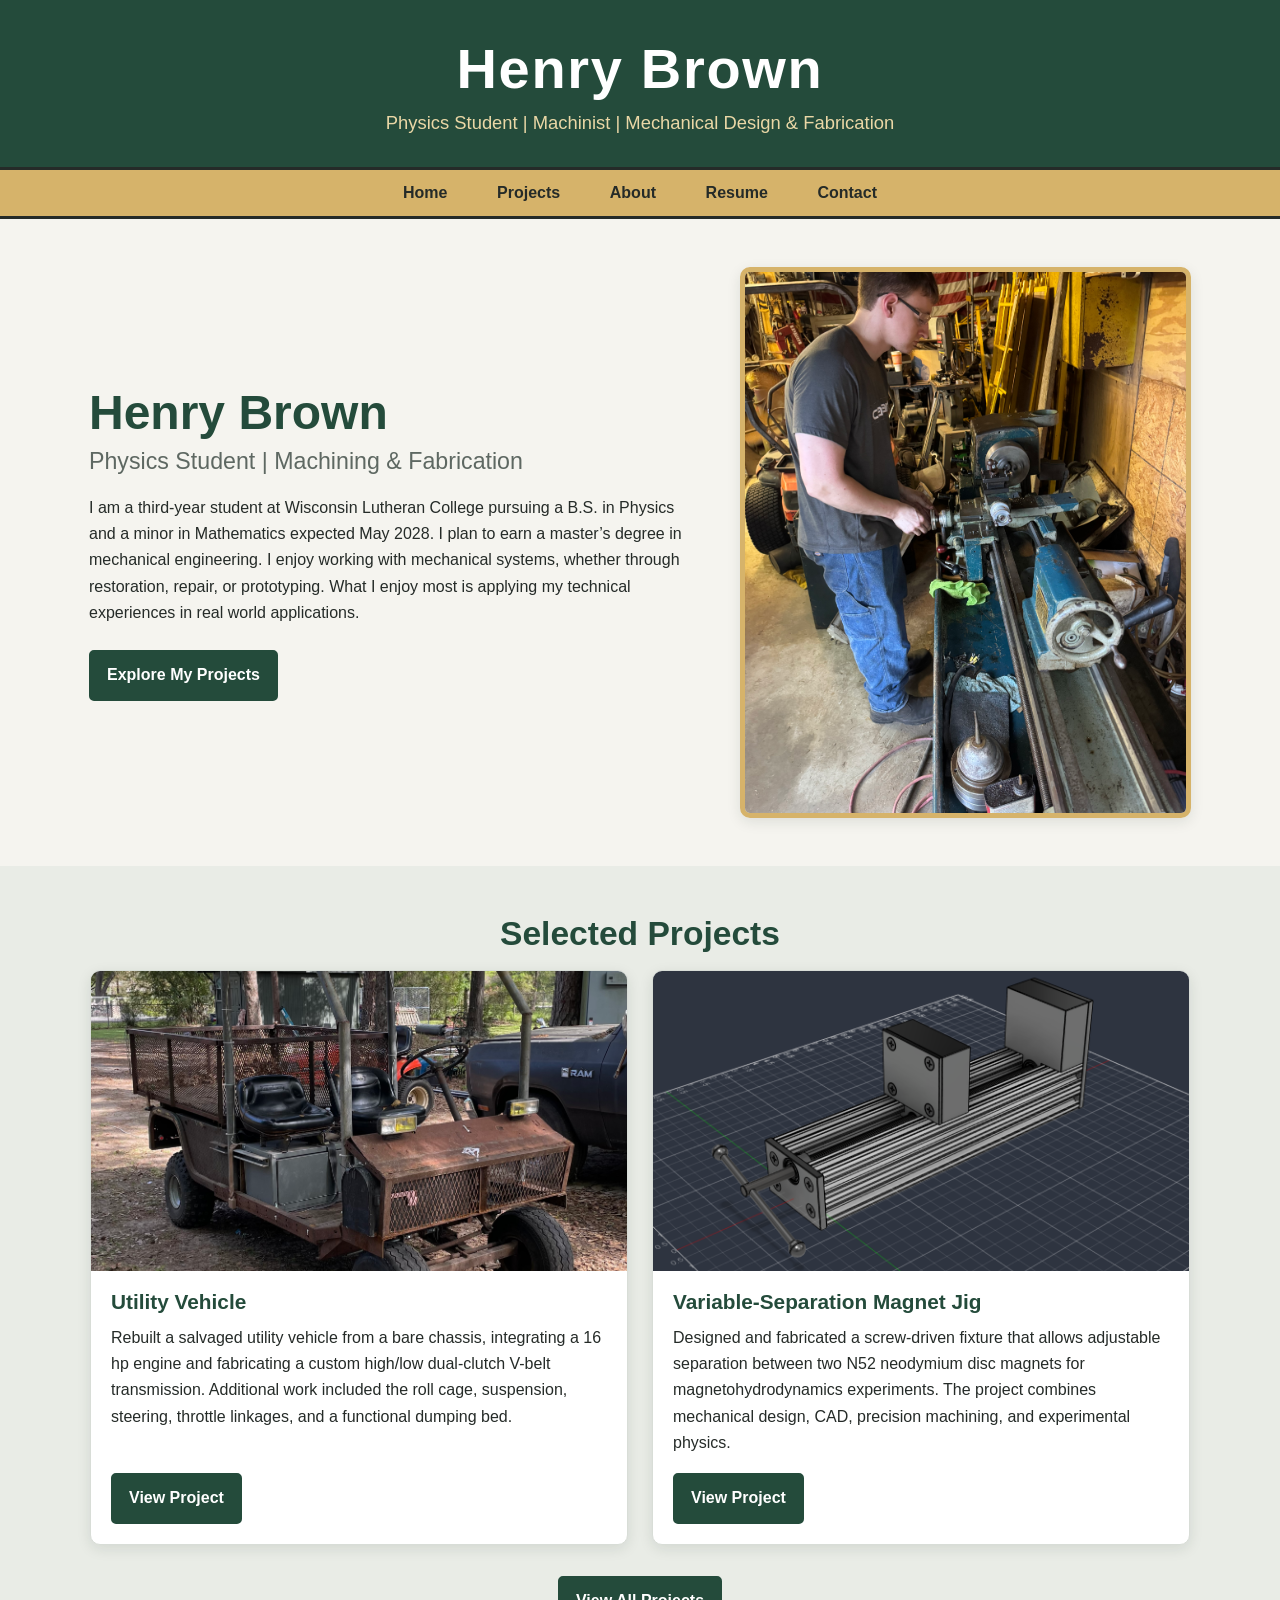
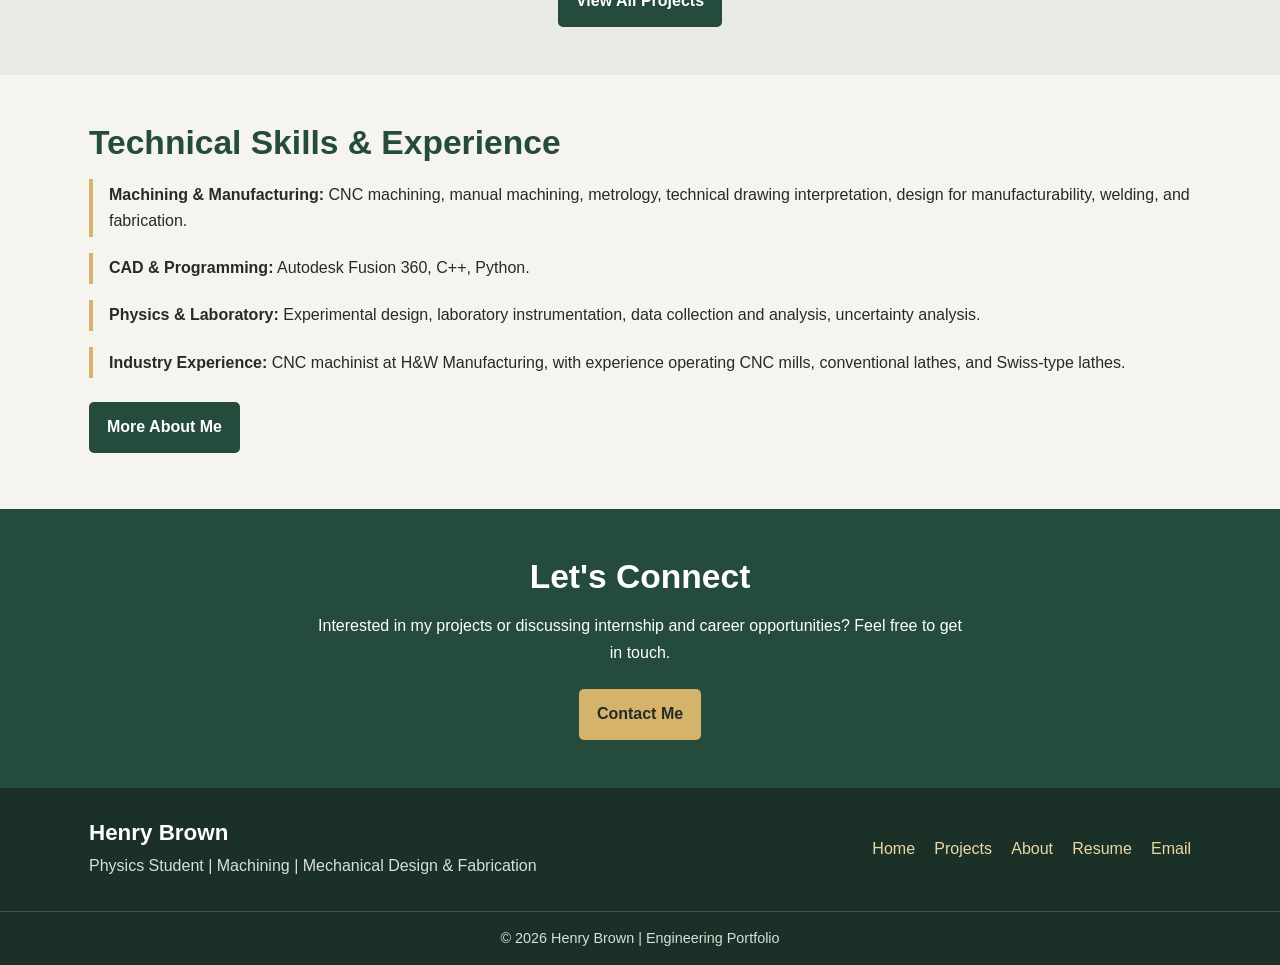
<file: index.html>
<!DOCTYPE html>
<html lang="en">
<head>
    <meta charset="UTF-8">
    <meta name="viewport" content="width=device-width, initial-scale=1.0">
    <link rel="stylesheet" href="css/style.css">
    <title>Henry Brown | Engineering Portfolio</title>
    <link rel="apple-touch-icon" sizes="180x180" href="favicon_io/apple-touch-icon.png">
    <link rel="icon" type="image/png" sizes="32x32" href="favicon_io/favicon-32x32.png">
    <link rel="icon" type="image/png" sizes="16x16" href="favicon_io/favicon-16x16.png">
    <link rel="manifest" href="favicon_io/site.webmanifest">
</head>
<body>
    <header>
        <h1 class="title">Henry Brown</h1>
        <p>Physics Student | Machinist | Mechanical Design & Fabrication</p>
    </header>
    <nav>
        <ul>
            <li><a href="index.html">Home</a></li>
            <li><a href="projects.html">Projects</a></li>
            <li><a href="about.html">About</a></li>
            <li><a href="resume.html">Resume</a></li>
            <li><a href="contact.html">Contact</a></li>
        </ul>
    </nav>
    <section class="intro">
        <div class="intro_text">
            <h1>Henry Brown</h1>
            <h2>Physics Student | Machining & Fabrication</h2>
            <p>
                I am a third-year student at Wisconsin Lutheran College pursuing a B.S. in Physics and a minor in Mathematics expected May 2028. I plan to earn a master’s degree in mechanical engineering. I enjoy working with mechanical systems, whether through restoration, repair, or prototyping. What I enjoy most is applying my technical experiences in real world applications.
            </p>
            <a href="projects.html">Explore My Projects</a>
        </div>

        <div class="intro_image">
            <img src="images/lathework.jpeg" alt="Working with lathe image">
        </div>
    </section>
    <section class="featured_projects">
        <h2>Selected Projects</h2>
        <div class="project_grid">
            <article class="project_card">
                <img src="images/Buggy.jpeg" alt="Custom Utility Vehicle image">
                <h3>Utility Vehicle</h3>
                <p>Rebuilt a salvaged utility vehicle from a bare chassis,
                    integrating a 16 hp engine and fabricating a custom
                    high/low dual-clutch V-belt transmission. Additional work
                    included the roll cage, suspension, steering, throttle
                    linkages, and a functional dumping bed.  </p>
                <a href="projects/utility-vehicle.html">
                    View Project
                </a>
            </article>

            <article class="project_card">
                <img src="images/MagnetJig.png" alt="Magnet Jig Image">
                <h3>Variable-Separation Magnet Jig</h3>
                <p> Designed and fabricated a screw-driven fixture that allows
                    adjustable separation between two N52 neodymium disc magnets
                    for magnetohydrodynamics experiments. The project combines
                    mechanical design, CAD, precision machining, and experimental
                    physics.</p>
                <a href="projects/magnet-jig.html">
                    View Project
                </a>
            </article>
        </div>

        <a href="projects.html">View All Projects</a>
    </section>
    <section class="technical_background">
        <h2>Technical Skills & Experience</h2>

        <p>
            <strong>Machining & Manufacturing:</strong>
            CNC machining, manual machining, metrology, technical
            drawing interpretation, design for manufacturability,
            welding, and fabrication.
        </p>

        <p>
            <strong>CAD & Programming:</strong>
            Autodesk Fusion 360, C++, Python.
        </p>

        <p>
            <strong>Physics & Laboratory:</strong>
            Experimental design, laboratory instrumentation,
            data collection and analysis, uncertainty analysis.
        </p>

        <p>
            <strong>Industry Experience:</strong>
            CNC machinist at H&W Manufacturing, with experience
            operating CNC mills, conventional lathes, and Swiss-type
            lathes.
        </p>

        <a href="about.html">More About Me</a>
    </section>
    <section class="contact">
        <h2>Let's Connect</h2>
        <p> Interested in my projects or discussing internship
            and career opportunities? Feel free to get in touch.</p>
        <a href="contact.html">Contact Me</a>
    </section>


    <footer>
        <div class="footer_main">
            <div class="footer_title">
                <h2>Henry Brown</h2>
                <p>Physics Student | Machining | Mechanical Design & Fabrication</p>
            </div>

            <div class="footer_links">
                <a href="index.html">Home</a>
                <a href="projects.html">Projects</a>
                <a href="about.html">About</a>
                <a href="resume.html">Resume</a>
                <a href="mailto:henrywbrown15@gmail.com">Email</a>
            </div>
        </div>

        <div class="footer_bottom">
            <p>&copy; 2026 Henry Brown | Engineering Portfolio</p>
        </div>
    </footer>
</body>
</html>
</file>
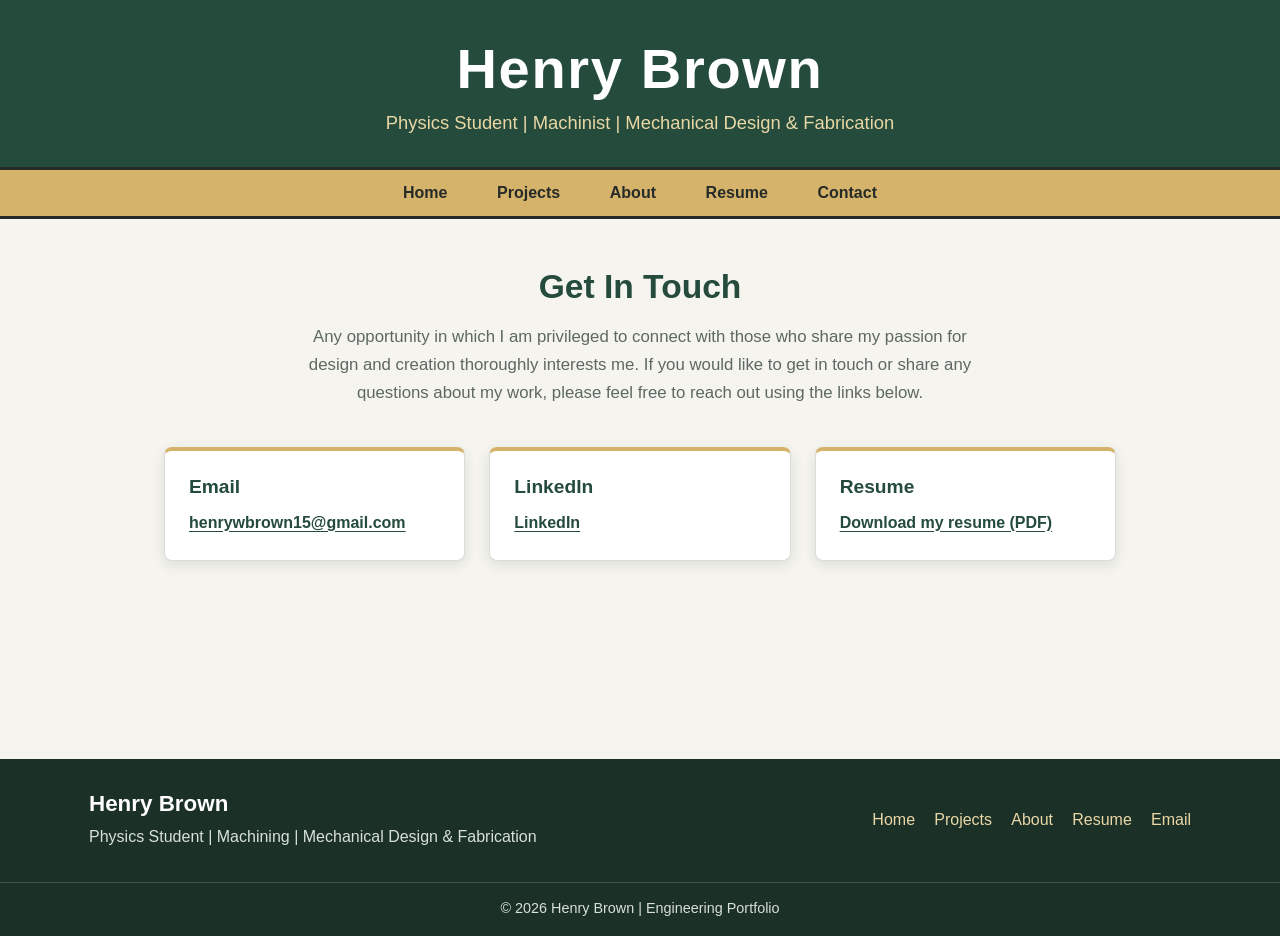
<file: contact.html>
<!DOCTYPE html>
<html lang="en">
<head>
    <meta charset="UTF-8">
    <meta name="viewport" content="width=device-width, initial-scale=1.0">
    <link rel="stylesheet" href="css/style.css">
    <title>Henry Brown | Engineering Portfolio</title>
    <link rel="apple-touch-icon" sizes="180x180" href="favicon_io/apple-touch-icon.png">
    <link rel="icon" type="image/png" sizes="32x32" href="favicon_io/favicon-32x32.png">
    <link rel="icon" type="image/png" sizes="16x16" href="favicon_io/favicon-16x16.png">
    <link rel="manifest" href="favicon_io/site.webmanifest">
</head>
<body>
    <header>
        <h1 class="title">Henry Brown</h1>
        <p>Physics Student | Machinist | Mechanical Design & Fabrication</p>
    </header>
    <nav>
        <ul>
            <li><a href="index.html">Home</a></li>
            <li><a href="projects.html">Projects</a></li>
            <li><a href="about.html">About</a></li>
            <li><a href="resume.html">Resume</a></li>
            <li><a href="contact.html">Contact</a></li>
        </ul>
    </nav>
    <main class="contact_page">
        <section class="contact_intro">
            <h2>Get In Touch</h2>

            <p>
                Any opportunity in which I am privileged to connect with those who share my passion for design and creation thoroughly interests me. If you would like to get in touch or share any questions about my work, please feel free to reach out using the links below.
            </p>
        </section>

        <section class="contact_details">
            <div class="contact_item">
                <h3>Email</h3>
                <p>
                    <a href="mailto:henrywbrown15@gmail.com">
                        henrywbrown15@gmail.com
                    </a>
                </p>
            </div>

            <div class="contact_item">
                <h3>LinkedIn</h3>
                <p>
                    <a href="https://www.linkedin.com/in/henry-brown-914084445/"
                       target="_blank"
                       rel="noopener noreferrer">
                        LinkedIn
                    </a>
                </p>
            </div>

            <div class="contact_item">
                <h3>Resume</h3>
                <p>
                    <a href="Resume-Henry_Brown.pdf" download>
                        Download my resume (PDF)
                    </a>
                </p>
            </div>
        </section>
    </main>
    <footer>
        <div class="footer_main">
            <div class="footer_title">
                <h2>Henry Brown</h2>
                <p>Physics Student | Machining | Mechanical Design & Fabrication</p>
            </div>

            <div class="footer_links">
                <a href="index.html">Home</a>
                <a href="projects.html">Projects</a>
                <a href="about.html">About</a>
                <a href="resume.html">Resume</a>
                <a href="mailto:henrywbrown15@gmail.com">Email</a>
            </div>
        </div>

        <div class="footer_bottom">
            <p>&copy; 2026 Henry Brown | Engineering Portfolio</p>
        </div>
    </footer>
</body>
</html>
</file>
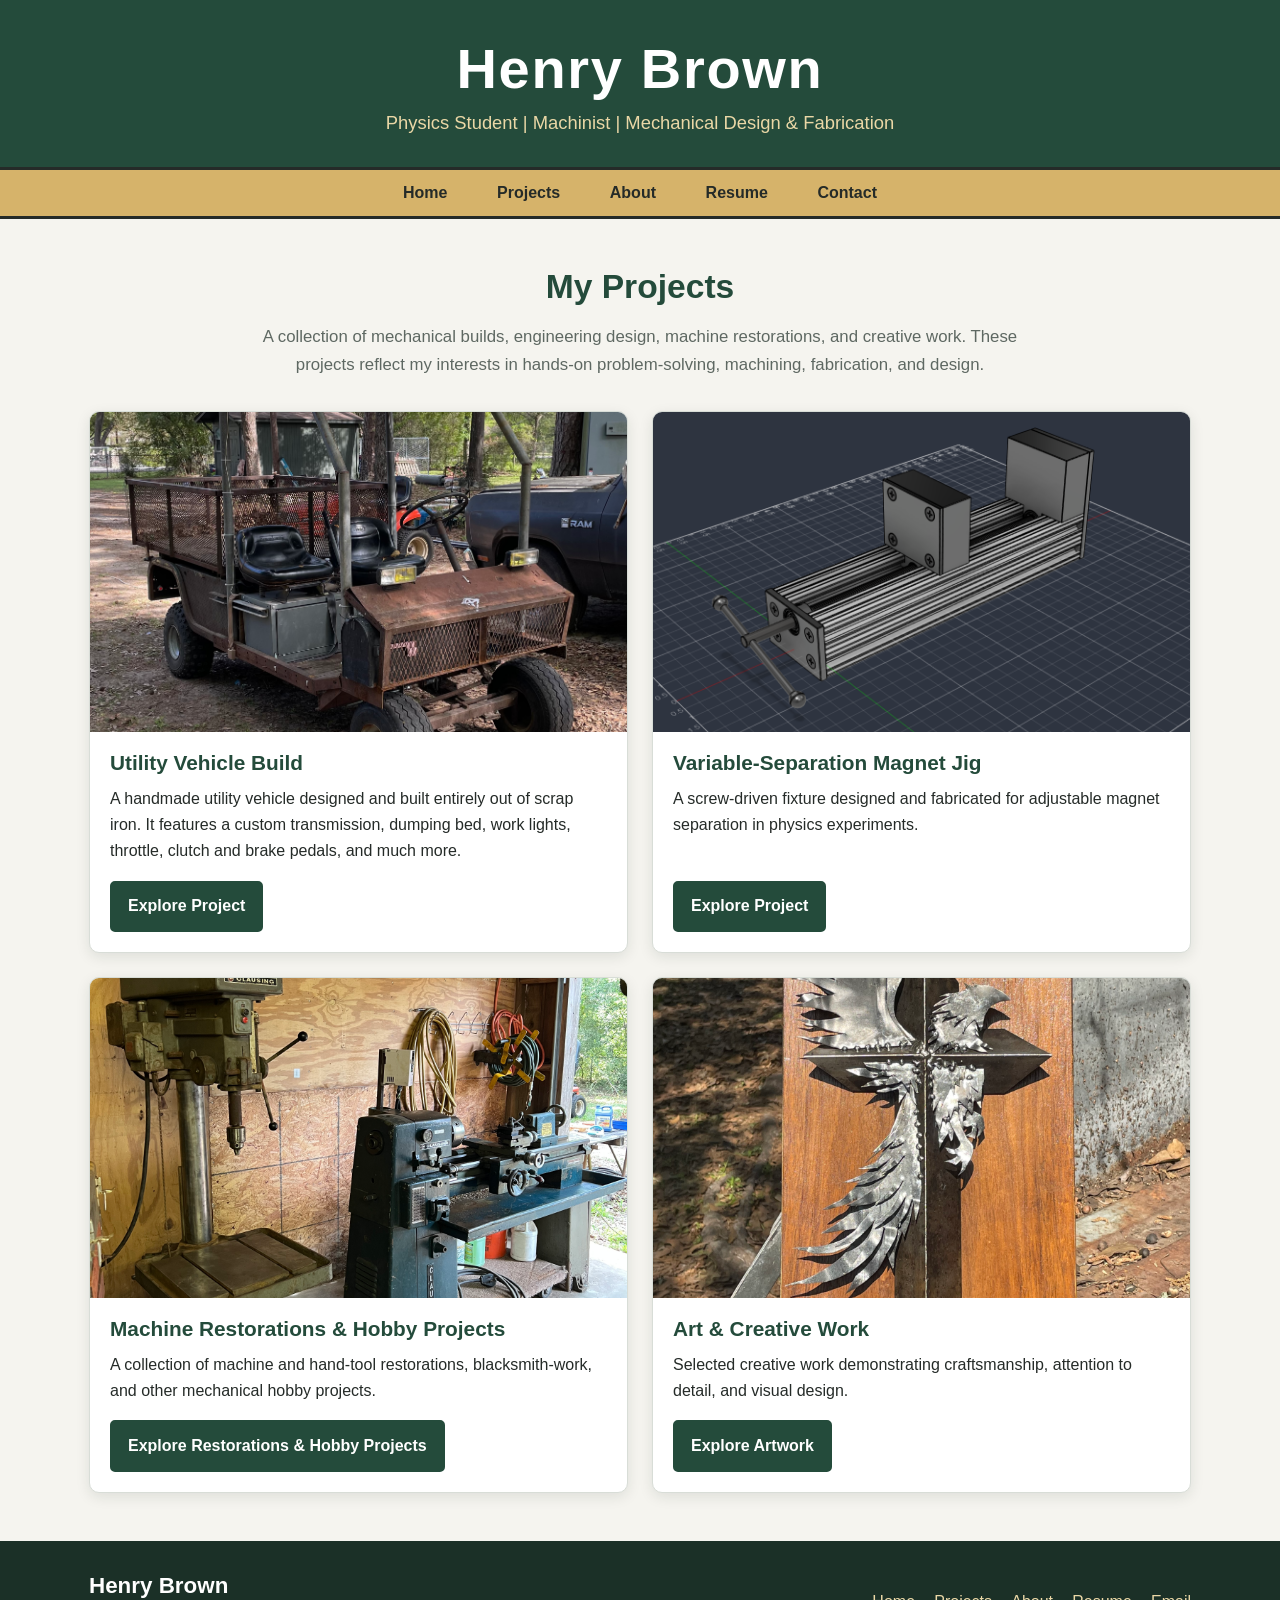
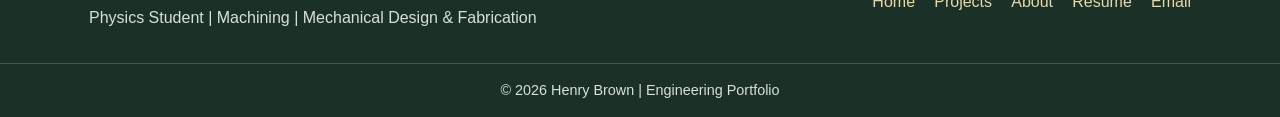
<file: projects.html>
<!DOCTYPE html>
<html lang="en">
<head>
    <meta charset="UTF-8">
    <meta name="viewport" content="width=device-width, initial-scale=1.0">
    <link rel="stylesheet" href="css/style.css">
    <title>Henry Brown | Engineering Portfolio</title>
    <link rel="apple-touch-icon" sizes="180x180" href="favicon_io/apple-touch-icon.png">
    <link rel="icon" type="image/png" sizes="32x32" href="favicon_io/favicon-32x32.png">
    <link rel="icon" type="image/png" sizes="16x16" href="favicon_io/favicon-16x16.png">
    <link rel="manifest" href="favicon_io/site.webmanifest">
</head>
<body>
    <header>
        <h1 class="title">Henry Brown</h1>
        <p>Physics Student | Machinist | Mechanical Design & Fabrication</p>
    </header>
    <nav>
        <ul>
            <li><a href="index.html">Home</a></li>
            <li><a href="projects.html">Projects</a></li>
            <li><a href="about.html">About</a></li>
            <li><a href="resume.html">Resume</a></li>
            <li><a href="contact.html">Contact</a></li>
        </ul>
    </nav>
    <main class="projects_page">

        <section class="projects_intro">
            <h2>My Projects</h2>
            <p>
                A collection of mechanical builds, engineering design,
                machine restorations, and creative work. These projects
                reflect my interests in hands-on problem-solving,
                machining, fabrication, and design.
            </p>
        </section>

        <section class="project_categories">

            <article class="category_card">
                <img src="images/Buggy.jpeg"
                     alt="Custom-built utility vehicle">

                <h3>Utility Vehicle Build</h3>

                <p>
                    A handmade utility vehicle designed and built entirely out of scrap iron. It features a custom transmission, dumping bed, work lights, throttle, clutch and brake pedals, and much more.
                </p>

                <a href="projects/utility-vehicle.html">
                    Explore Project
                </a>
            </article>

            <article class="category_card">
                <img src="images/MagnetJig.png"
                     alt="Variable-separation magnet jig">

                <h3>Variable-Separation Magnet Jig</h3>

                <p>
                    A screw-driven fixture designed and fabricated
                    for adjustable magnet separation in physics
                    experiments.
                </p>

                <a href="projects/magnet-jig.html">
                    Explore Project
                </a>
            </article>

            <article class="category_card">
                <img src="images/clausings.jpeg"
                     alt="Machine restoration project">

                <h3>Machine Restorations & Hobby Projects</h3>

                <p>
                    A collection of machine and hand-tool restorations, blacksmith-work,
                    and other mechanical hobby projects.
                </p>

                <a href="projects/restorations-hobbies.html">
                    Explore Restorations & Hobby Projects
                </a>
            </article>

            <article class="category_card">
                <img src="images/cross.jpeg"
                     alt="Selected artwork">

                <h3>Art & Creative Work</h3>

                <p>
                    Selected creative work demonstrating craftsmanship,
                    attention to detail, and visual design.
                </p>

                <a href="projects/Artwork.html">
                    Explore Artwork
                </a>
            </article>

        </section>

    </main>
    <footer>
        <div class="footer_main">
            <div class="footer_title">
                <h2>Henry Brown</h2>
                <p>Physics Student | Machining | Mechanical Design & Fabrication</p>
            </div>

            <div class="footer_links">
                <a href="index.html">Home</a>
                <a href="projects.html">Projects</a>
                <a href="about.html">About</a>
                <a href="resume.html">Resume</a>
                <a href="mailto:henrywbrown15@gmail.com">Email</a>
            </div>
        </div>

        <div class="footer_bottom">
            <p>&copy; 2026 Henry Brown | Engineering Portfolio</p>
        </div>
    </footer>
</body>
</html>
</file>
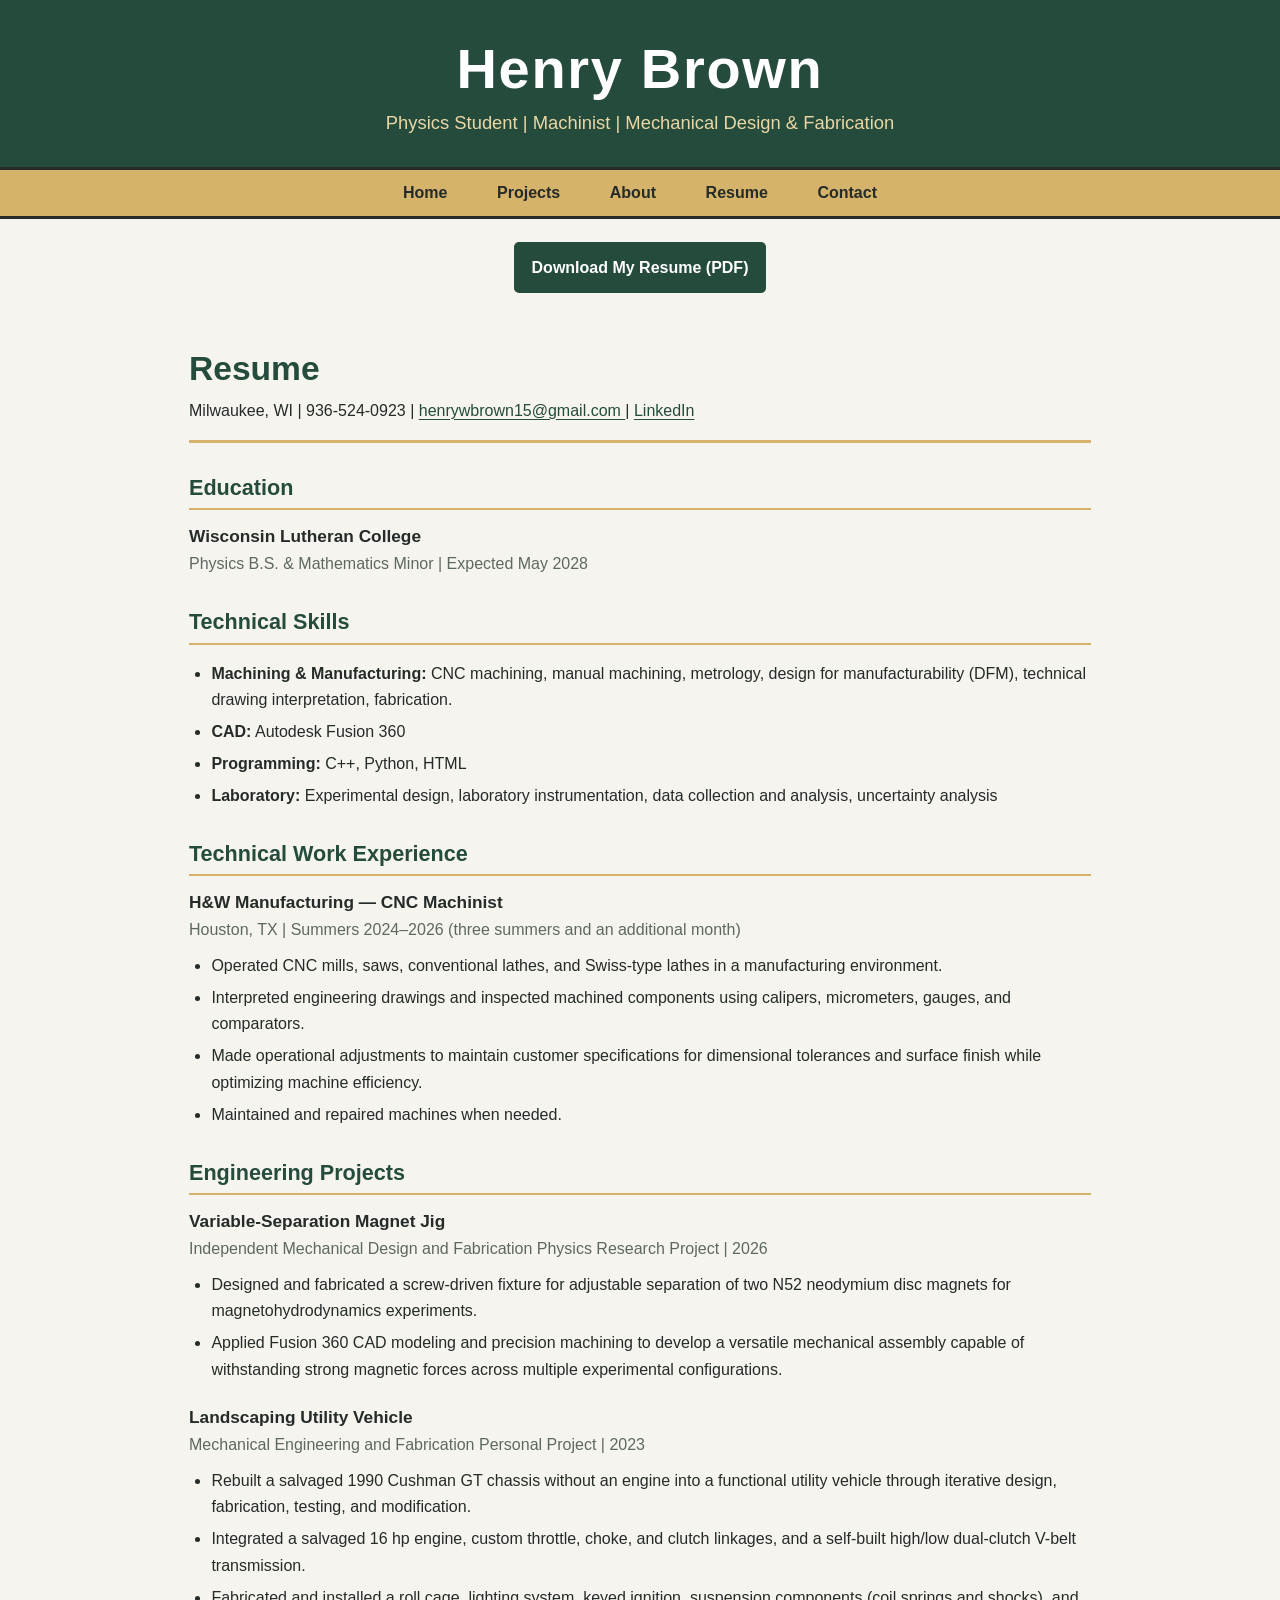
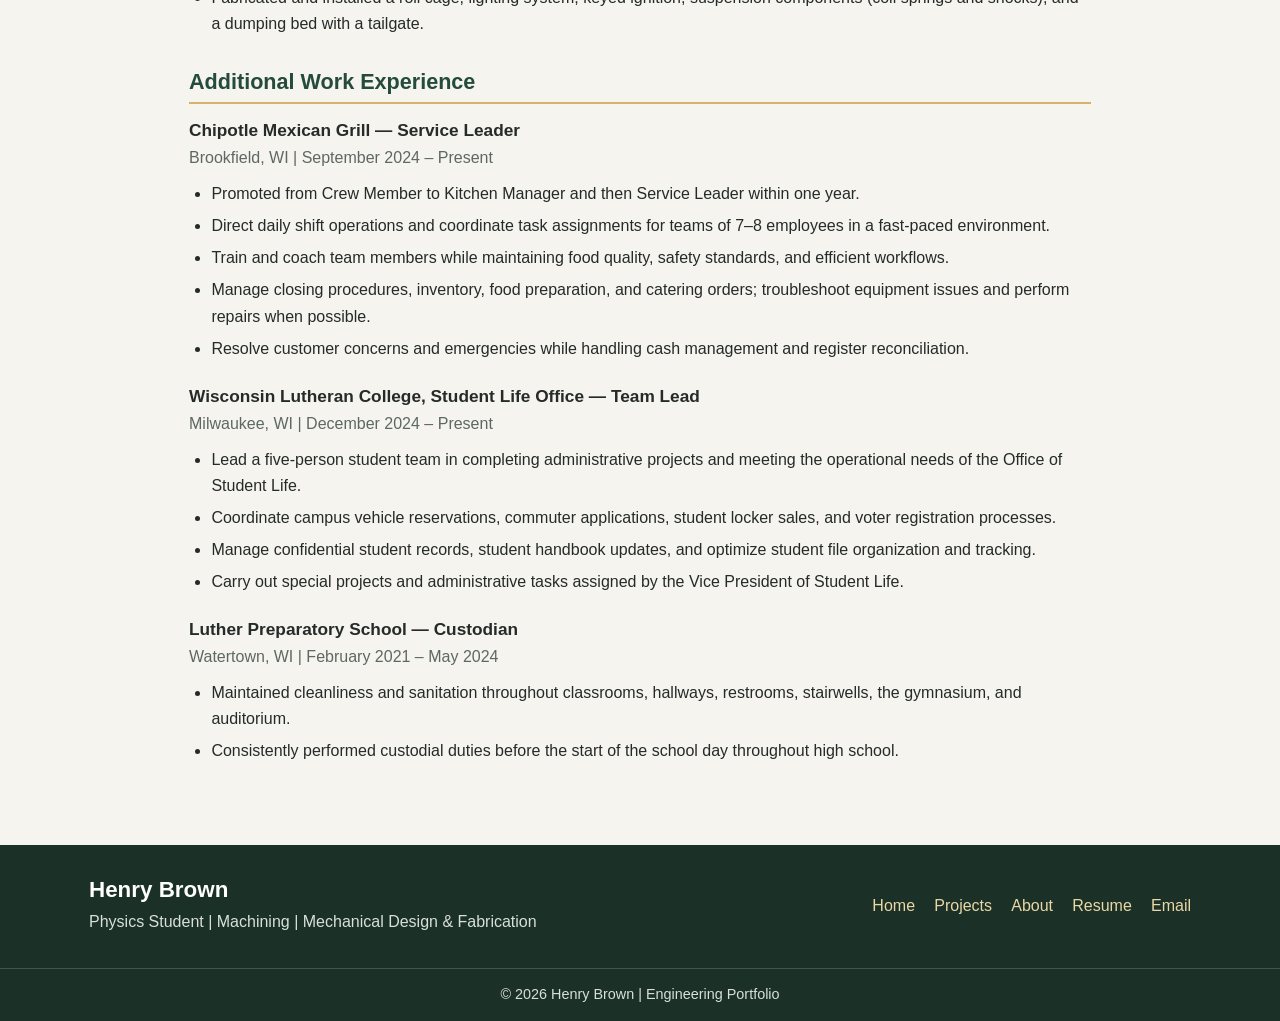
<file: resume.html>
<!DOCTYPE html>
<html lang="en">
<head>
    <meta charset="UTF-8">
    <meta name="viewport" content="width=device-width, initial-scale=1.0">
    <link rel="stylesheet" href="css/style.css">
    <title>Henry Brown | Engineering Portfolio</title>
    <link rel="apple-touch-icon" sizes="180x180" href="favicon_io/apple-touch-icon.png">
    <link rel="icon" type="image/png" sizes="32x32" href="favicon_io/favicon-32x32.png">
    <link rel="icon" type="image/png" sizes="16x16" href="favicon_io/favicon-16x16.png">
    <link rel="manifest" href="favicon_io/site.webmanifest">
</head>

<body>

    <header>
        <h1 class="title">Henry Brown</h1>
        <p>Physics Student | Machinist | Mechanical Design & Fabrication</p>
    </header>

    <nav>
        <ul>
            <li><a href="index.html">Home</a></li>
            <li><a href="projects.html">Projects</a></li>
            <li><a href="about.html">About</a></li>
            <li><a href="resume.html">Resume</a></li>
            <li><a href="contact.html">Contact</a></li>
        </ul>
    </nav>
    <p>
        <a href="Resume-Henry_Brown.pdf" download>
            Download My Resume (PDF)
        </a>
    </p>
    <main class="resume_page">

        <section class="resume_intro">
            <h2>Resume</h2>

            <p>
                Milwaukee, WI |
                936-524-0923 |
                <a href="mailto:henrywbrown15@gmail.com">
                    henrywbrown15@gmail.com
                </a> |
                <a href="https://www.linkedin.com/in/henry-brown-914084445/"
                   target="_blank"
                   rel="noopener noreferrer">
                    LinkedIn
                </a>
            </p>
        </section>

        <section class="resume_section">
            <h3>Education</h3>

            <article class="resume_item">
                <h4>Wisconsin Lutheran College</h4>
                <p>
                    Physics B.S. & Mathematics Minor |
                    Expected May 2028
                </p>
            </article>
        </section>

        <section class="resume_section">
            <h3>Technical Skills</h3>

            <ul>
                <li>
                    <strong>Machining & Manufacturing:</strong>
                    CNC machining, manual machining, metrology,
                    design for manufacturability (DFM),
                    technical drawing interpretation, fabrication.
                </li>
                <li>
                    <strong>CAD:</strong>
                    Autodesk Fusion 360
                </li>
                <li>
                    <strong>Programming:</strong>
                    C++, Python, HTML
                </li>
                <li>
                    <strong>Laboratory:</strong>
                    Experimental design, laboratory instrumentation,
                    data collection and analysis, uncertainty analysis
                </li>
            </ul>
        </section>

        <section class="resume_section">
            <h3>Technical Work Experience</h3>

            <article class="resume_item">
                <h4>H&W Manufacturing — CNC Machinist</h4>

                <p>
                    Houston, TX |
                    Summers 2024–2026
                    (three summers and an additional month)
                </p>

                <ul>
                    <li>
                        Operated CNC mills, saws, conventional lathes,
                        and Swiss-type lathes in a manufacturing environment.
                    </li>
                    <li>
                        Interpreted engineering drawings and inspected
                        machined components using calipers, micrometers,
                        gauges, and comparators.
                    </li>
                    <li>
                        Made operational adjustments to maintain customer
                        specifications for dimensional tolerances and
                        surface finish while optimizing machine efficiency.
                    </li>
                    <li>
                        Maintained and repaired machines when needed.
                    </li>
                </ul>
            </article>
        </section>

        <section class="resume_section">
            <h3>Engineering Projects</h3>

            <article class="resume_item">
                <h4>Variable-Separation Magnet Jig</h4>

                <p>
                    Independent Mechanical Design and Fabrication
                    Physics Research Project | 2026
                </p>

                <ul>
                    <li>
                        Designed and fabricated a screw-driven fixture
                        for adjustable separation of two N52 neodymium
                        disc magnets for magnetohydrodynamics experiments.
                    </li>
                    <li>
                        Applied Fusion 360 CAD modeling and precision
                        machining to develop a versatile mechanical
                        assembly capable of withstanding strong magnetic
                        forces across multiple experimental configurations.
                    </li>
                </ul>
            </article>

            <article class="resume_item">
                <h4>Landscaping Utility Vehicle</h4>

                <p>
                    Mechanical Engineering and Fabrication
                    Personal Project | 2023
                </p>

                <ul>
                    <li>
                        Rebuilt a salvaged 1990 Cushman GT chassis
                        without an engine into a functional utility
                        vehicle through iterative design, fabrication,
                        testing, and modification.
                    </li>
                    <li>
                        Integrated a salvaged 16 hp engine, custom
                        throttle, choke, and clutch linkages, and a
                        self-built high/low dual-clutch V-belt transmission.
                    </li>
                    <li>
                        Fabricated and installed a roll cage, lighting
                        system, keyed ignition, suspension components
                        (coil springs and shocks), and a dumping bed
                        with a tailgate.
                    </li>
                </ul>
            </article>
        </section>

        <section class="resume_section">
            <h3>Additional Work Experience</h3>

            <article class="resume_item">
                <h4>Chipotle Mexican Grill — Service Leader</h4>

                <p>
                    Brookfield, WI |
                    September 2024 – Present
                </p>

                <ul>
                    <li>
                        Promoted from Crew Member to Kitchen Manager
                        and then Service Leader within one year.
                    </li>
                    <li>
                        Direct daily shift operations and coordinate
                        task assignments for teams of 7–8 employees
                        in a fast-paced environment.
                    </li>
                    <li>
                        Train and coach team members while maintaining
                        food quality, safety standards, and efficient workflows.
                    </li>
                    <li>
                        Manage closing procedures, inventory, food
                        preparation, and catering orders; troubleshoot
                        equipment issues and perform repairs when possible.
                    </li>
                    <li>
                        Resolve customer concerns and emergencies while
                        handling cash management and register reconciliation.
                    </li>
                </ul>
            </article>

            <article class="resume_item">
                <h4>
                    Wisconsin Lutheran College, Student Life Office —
                    Team Lead
                </h4>

                <p>
                    Milwaukee, WI |
                    December 2024 – Present
                </p>

                <ul>
                    <li>
                        Lead a five-person student team in completing
                        administrative projects and meeting the operational
                        needs of the Office of Student Life.
                    </li>
                    <li>
                        Coordinate campus vehicle reservations, commuter
                        applications, student locker sales, and voter
                        registration processes.
                    </li>
                    <li>
                        Manage confidential student records, student handbook updates, and optimize student file organization and tracking.
                    </li>
                    <li>
                        Carry out special projects and administrative
                        tasks assigned by the Vice President of Student Life.
                    </li>
                </ul>
            </article>

            <article class="resume_item">
                <h4>Luther Preparatory School — Custodian</h4>

                <p>
                    Watertown, WI |
                    February 2021 – May 2024
                </p>

                <ul>
                    <li>
                        Maintained cleanliness and sanitation throughout
                        classrooms, hallways, restrooms, stairwells,
                        the gymnasium, and auditorium.
                    </li>
                    <li>
                        Consistently performed custodial duties before
                        the start of the school day throughout high school.
                    </li>
                </ul>
            </article>
        </section>

    </main>

    <footer>
        <div class="footer_main">
            <div class="footer_title">
                <h2>Henry Brown</h2>
                <p>Physics Student | Machining | Mechanical Design & Fabrication</p>
            </div>

            <div class="footer_links">
                <a href="index.html">Home</a>
                <a href="projects.html">Projects</a>
                <a href="about.html">About</a>
                <a href="resume.html">Resume</a>
                <a href="mailto:henrywbrown15@gmail.com">Email</a>
            </div>
        </div>

        <div class="footer_bottom">
            <p>&copy; 2026 Henry Brown | Engineering Portfolio</p>
        </div>
    </footer>

</body>
</html>
</file>
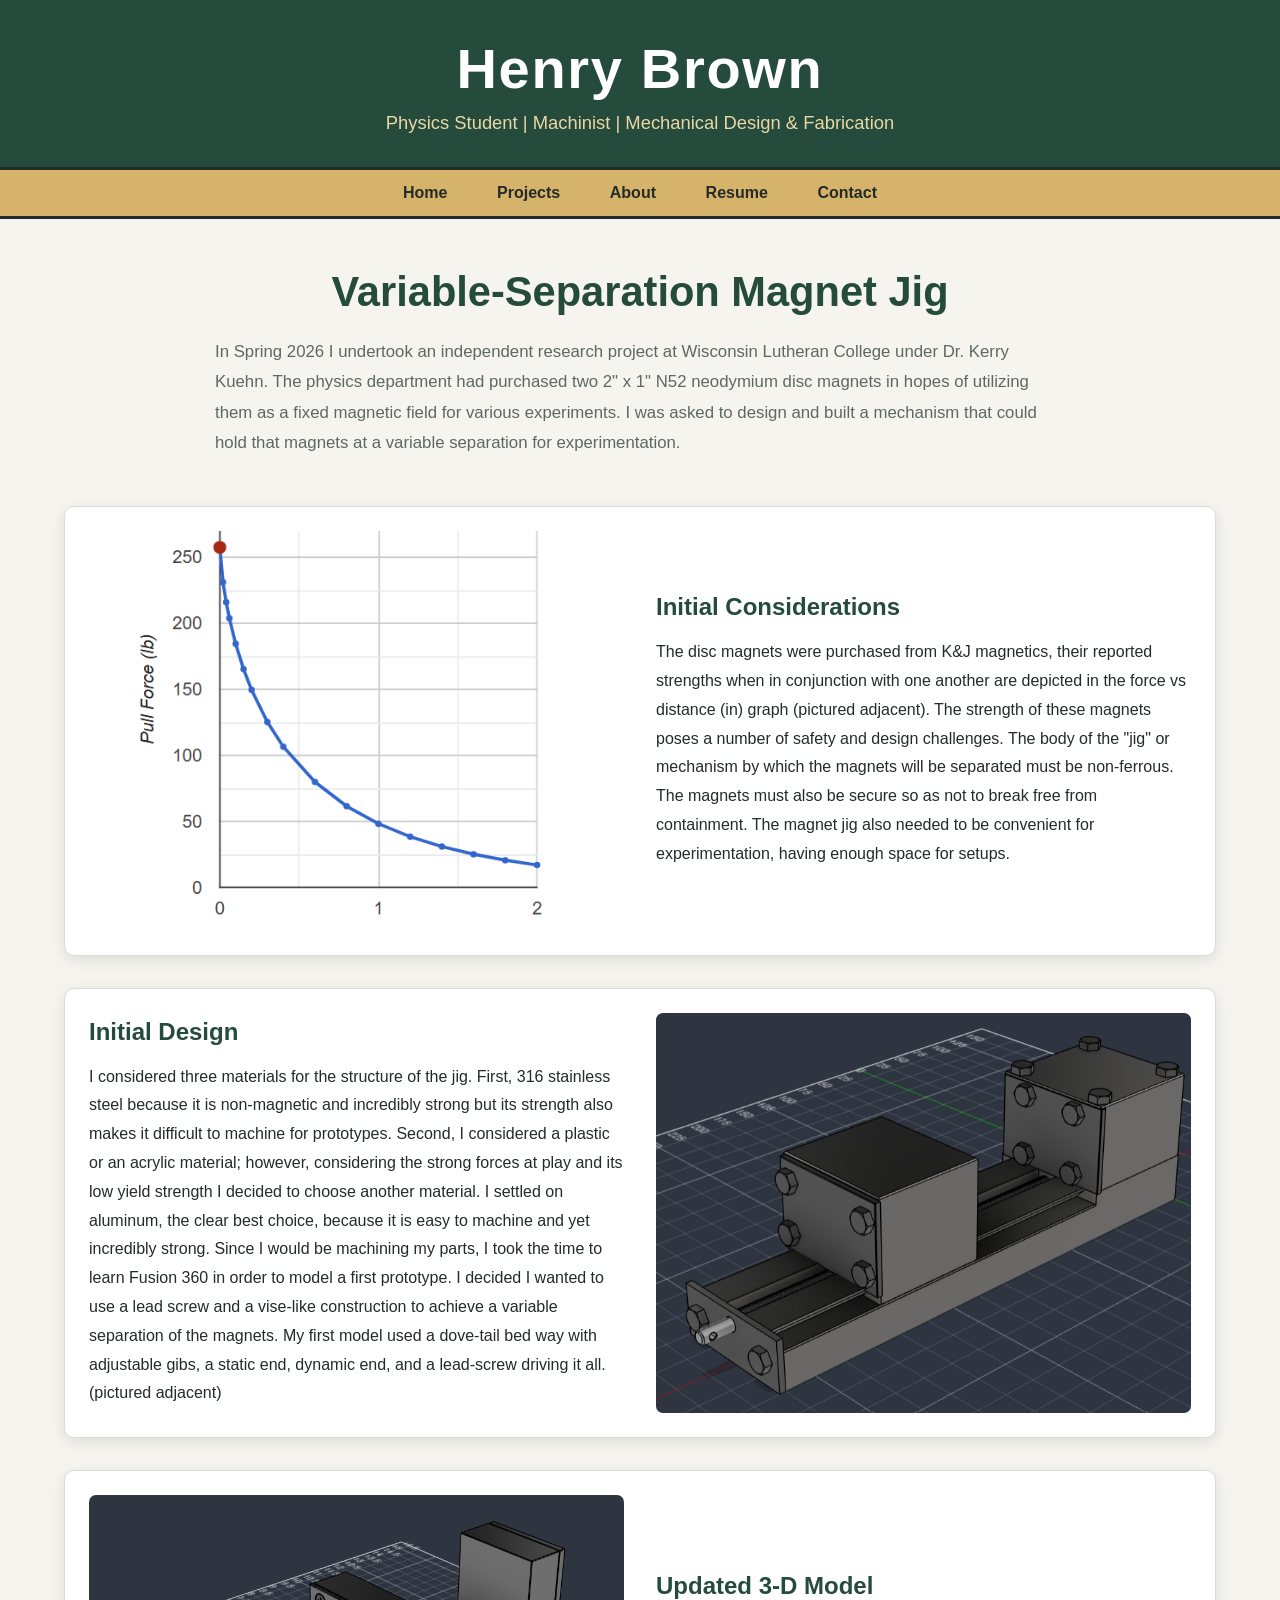
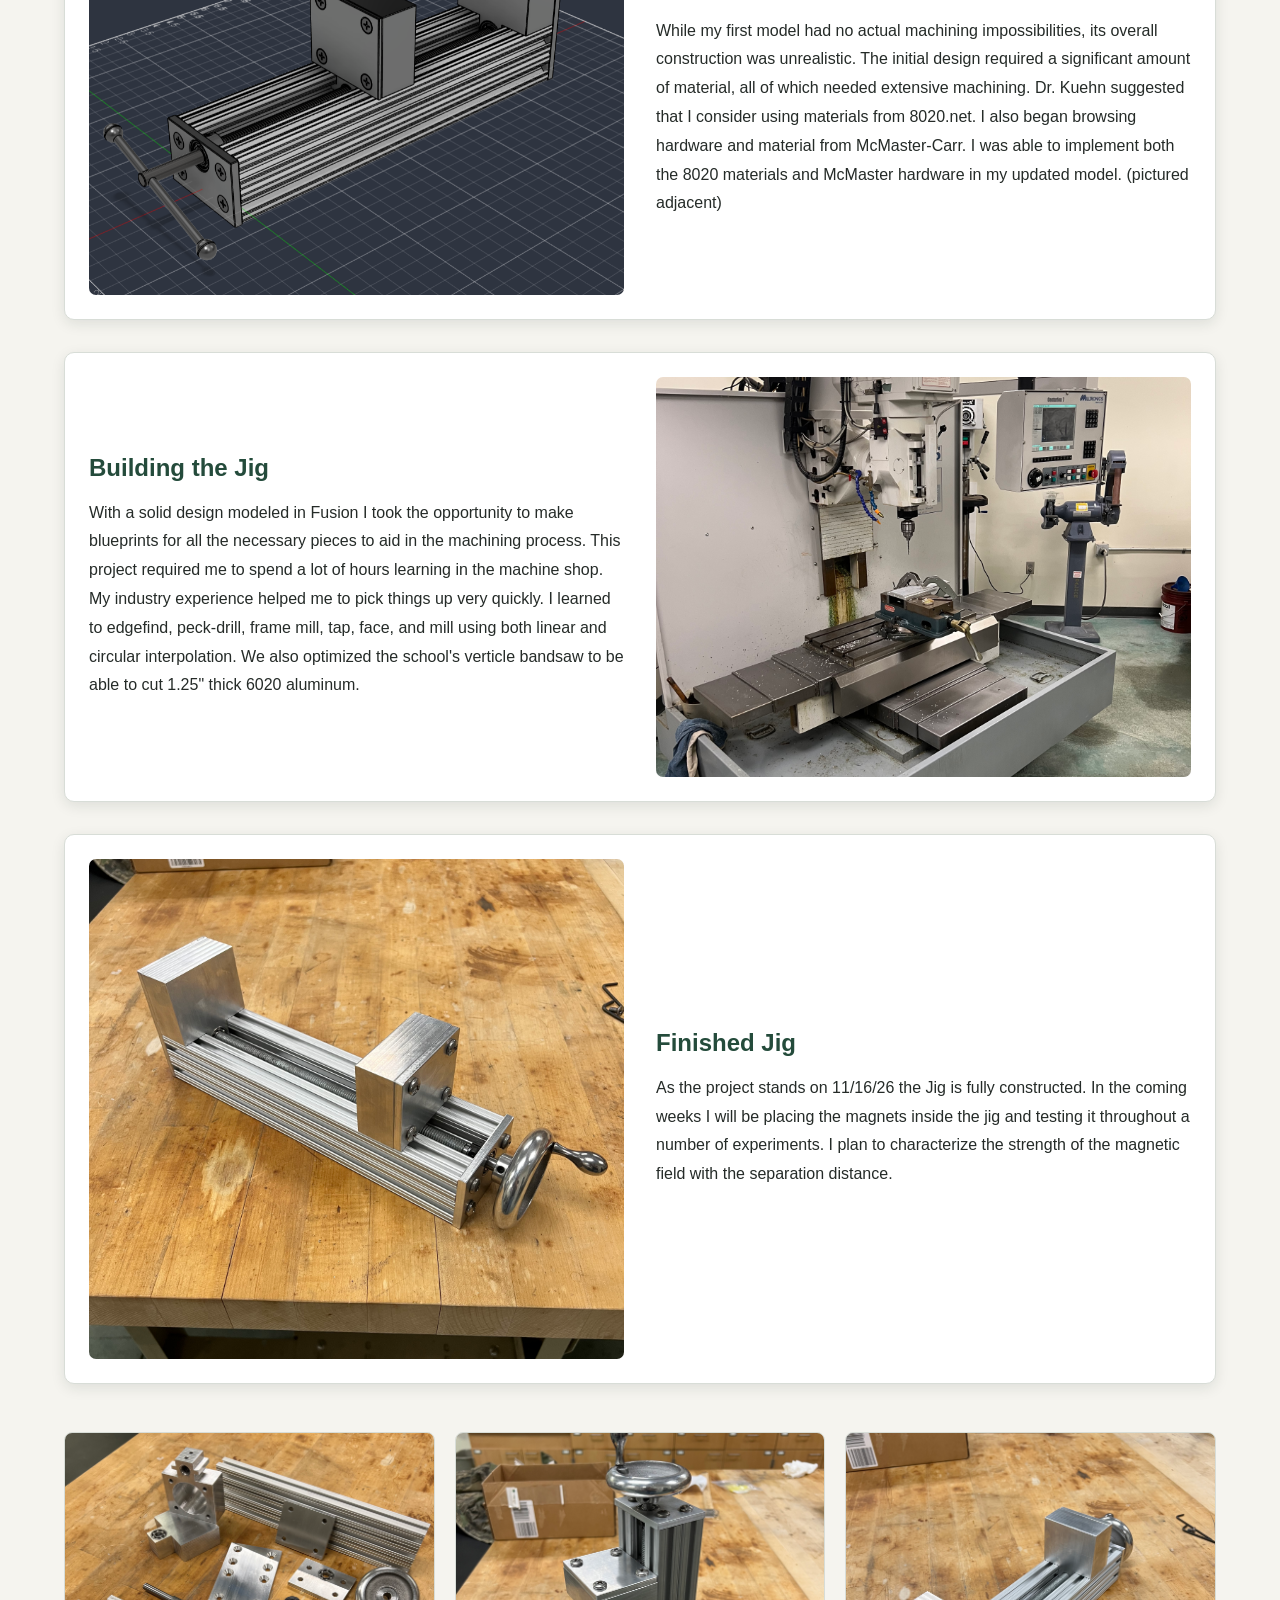
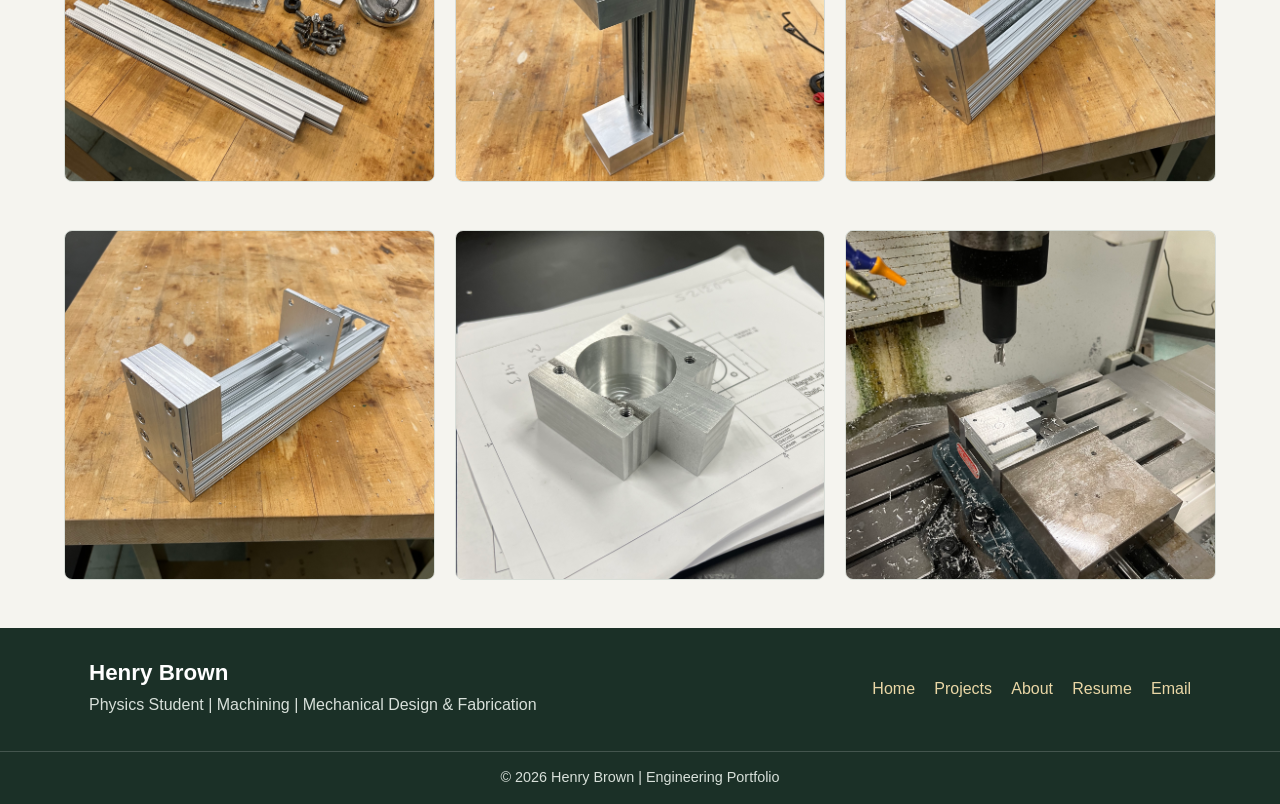
<file: projects/magnet-jig.html>
<!DOCTYPE html>
<html lang="en">
<head>
    <meta charset="UTF-8">
    <meta name="viewport" content="width=device-width, initial-scale=1.0">
    <link rel="stylesheet" href="../css/style.css">
    <title>Henry Brown | Engineering Portfolio</title>
    <link rel="apple-touch-icon" sizes="180x180" href="../favicon_io/apple-touch-icon.png">
    <link rel="icon" type="image/png" sizes="32x32" href="../favicon_io/favicon-32x32.png">
    <link rel="icon" type="image/png" sizes="16x16" href="../favicon_io/favicon-16x16.png">
    <link rel="manifest" href="../favicon_io/site.webmanifest">
</head>
<body>
    <header>
        <h1 class="title">Henry Brown</h1>
        <p>Physics Student | Machinist | Mechanical Design & Fabrication</p>
    </header>
    <nav>
        <ul>
            <li><a href="../index.html">Home</a></li>
            <li><a href="../projects.html">Projects</a></li>
            <li><a href="../about.html">About</a></li>
            <li><a href="../resume.html">Resume</a></li>
            <li><a href="../contact.html">Contact</a></li>
        </ul>
    </nav>
    <main class="project_page">

        <section class="project_intro">
            <h2>Variable-Separation Magnet Jig</h2>
            <p>
                In Spring 2026 I undertook an independent research project at Wisconsin Lutheran College under Dr. Kerry Kuehn. The physics department had purchased two 2" x 1" N52 neodymium disc magnets in hopes of utilizing them as a fixed magnetic field for various experiments. I was asked to design and built a mechanism that could hold that magnets at a variable separation for experimentation.
            </p>
        </section>

        <section class="project_details">

            <article class="project_row">
                <img src="../images/forcechart.png"
                     alt="Magnet Force vs Distance Chart">

                <div class="project_text">
                    <h3>Initial Considerations</h3>
                    <p>
                        The disc magnets were purchased from K&J magnetics, their reported strengths when in conjunction with one another are depicted in the force vs distance (in) graph (pictured adjacent). The strength of these magnets poses a number of safety and design challenges. The body of the "jig" or mechanism by which the magnets will be separated must be non-ferrous. The magnets must also be secure so as not to break free from containment. The magnet jig also needed to be convenient for experimentation, having enough space for setups.
                    </p>
                </div>
            </article>

            <article class="project_row reverse">
                <img src="../images/firstrender.png"
                     alt="First Prototype">

                <div class="project_text">
                    <h3>Initial Design</h3>
                    <p>
                        I considered three materials for the structure of the jig. First, 316 stainless steel because it is non-magnetic and incredibly strong but its strength also makes it difficult to machine for prototypes. Second, I considered a plastic or an acrylic material; however, considering the strong forces at play and its low yield strength I decided to choose another material. I settled on aluminum, the clear best choice, because it is easy to machine and yet incredibly strong. Since I would be machining my parts, I took the time to learn Fusion 360 in order to model a first prototype. I decided I wanted to use a lead screw and a vise-like construction to achieve a variable separation of the magnets. My first model used a dove-tail bed way with adjustable gibs, a static end, dynamic end, and a lead-screw driving it all. (pictured adjacent)
                    </p>
                </div>
            </article>

            <article class="project_row">
                <img src="../images/MagnetJig.png"
                     alt="Final design">

                <div class="project_text">
                    <h3>Updated 3-D Model</h3>
                    <p>
                        While my first model had no actual machining impossibilities, its overall construction was unrealistic. The initial design required a significant amount of material, all of which needed extensive machining. Dr. Kuehn suggested that I consider using materials from 8020.net. I also began browsing hardware and material from McMaster-Carr. I was able to implement both the 8020 materials and McMaster hardware in my updated model. (pictured adjacent)
                    </p>
                </div>
            </article>

            <article class="project_row reverse">
                <img src="../images/Mill.jpeg"
                     alt="Milling machine">

                <div class="project_text">
                    <h3>Building the Jig</h3>
                    <p>
                        With a solid design modeled in Fusion I took the opportunity to make blueprints for all the necessary pieces to aid in the machining process. This project required me to spend a lot of hours learning in the machine shop. My industry experience helped me to pick things up very quickly. I learned to edgefind, peck-drill, frame mill, tap, face, and mill using both linear and circular interpolation. We also optimized the school's verticle bandsaw to be able to cut 1.25" thick 6020 aluminum.
                    </p>
                </div>
            </article>

            <article class="project_row">
                <img src="../images/jig1.jpeg"
                     alt="Final Design" class="finalimagemagnetjig">

                <div class="project_text">
                    <h3>Finished Jig</h3>
                    <p>
                        As the project stands on 11/16/26 the Jig is fully constructed. In the coming weeks I will be placing the magnets inside the jig and testing it throughout a number of experiments. I plan to characterize the strength of the magnetic field with the separation distance.
                    </p>
                </div>
            </article>
        </section>
        </section>
        <section class="project_gallery">
            <img src="../images/jig2.jpeg"
                 alt="partial assembly image">

            <img src="../images/jig3.jpeg"
                 alt="static chuck image">

            <img src="../images/jig4.jpeg"
                 alt="machining image">
        </section>
        <section class="project_gallery">
            <img src="../images/partialcomplete.jpeg"
                 alt="partial assembly image">

            <img src="../images/staticchuck.jpeg"
                 alt="static chuck image">

            <img src="../images/machining.jpeg"
                 alt="machining image">
        </section>

    </main>
    <footer>
        <div class="footer_main">
            <div class="footer_title">
                <h2>Henry Brown</h2>
                <p>Physics Student | Machining | Mechanical Design & Fabrication</p>
            </div>

            <div class="footer_links">
                <a href="../index.html">Home</a>
                <a href="../projects.html">Projects</a>
                <a href="../about.html">About</a>
                <a href="../resume.html">Resume</a>
                <a href="mailto:henrywbrown15@gmail.com">Email</a>
            </div>
        </div>

        <div class="footer_bottom">
            <p>&copy; 2026 Henry Brown | Engineering Portfolio</p>
        </div>
    </footer>
</body>
</html>
</file>
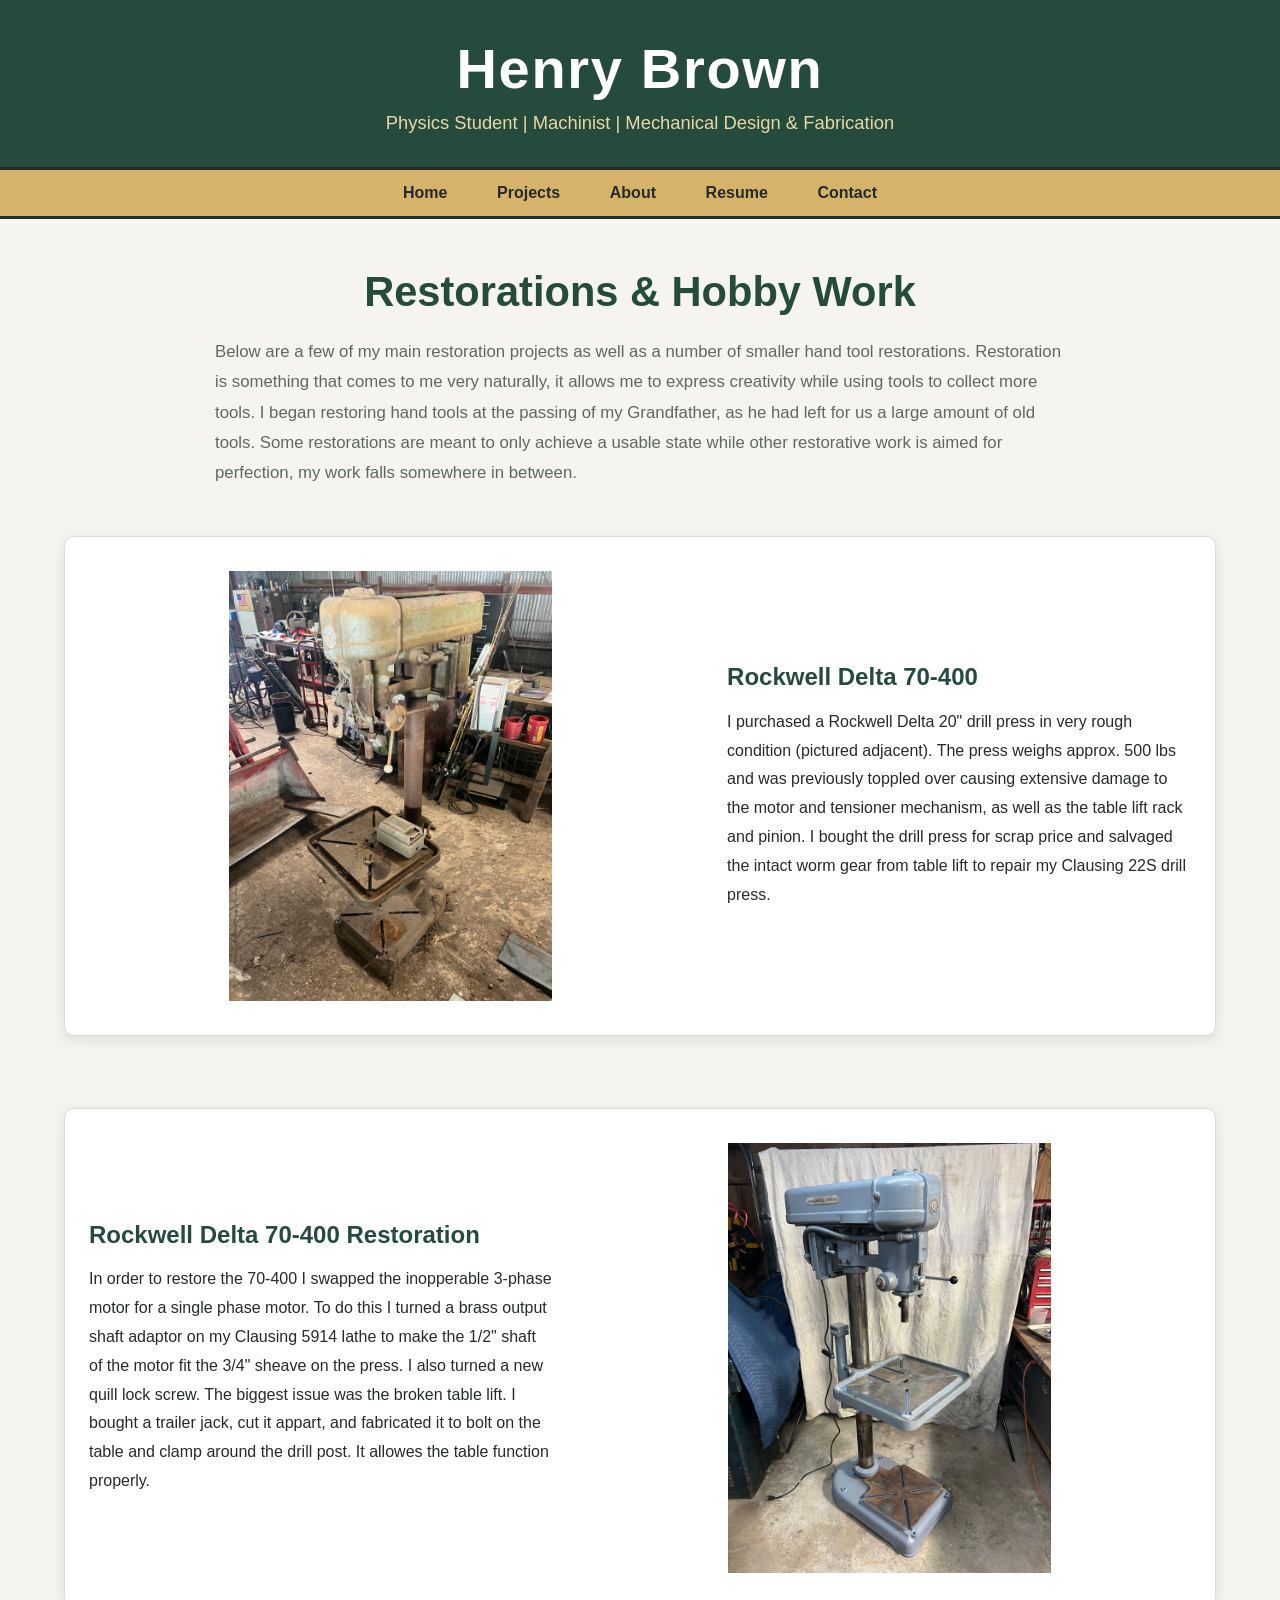
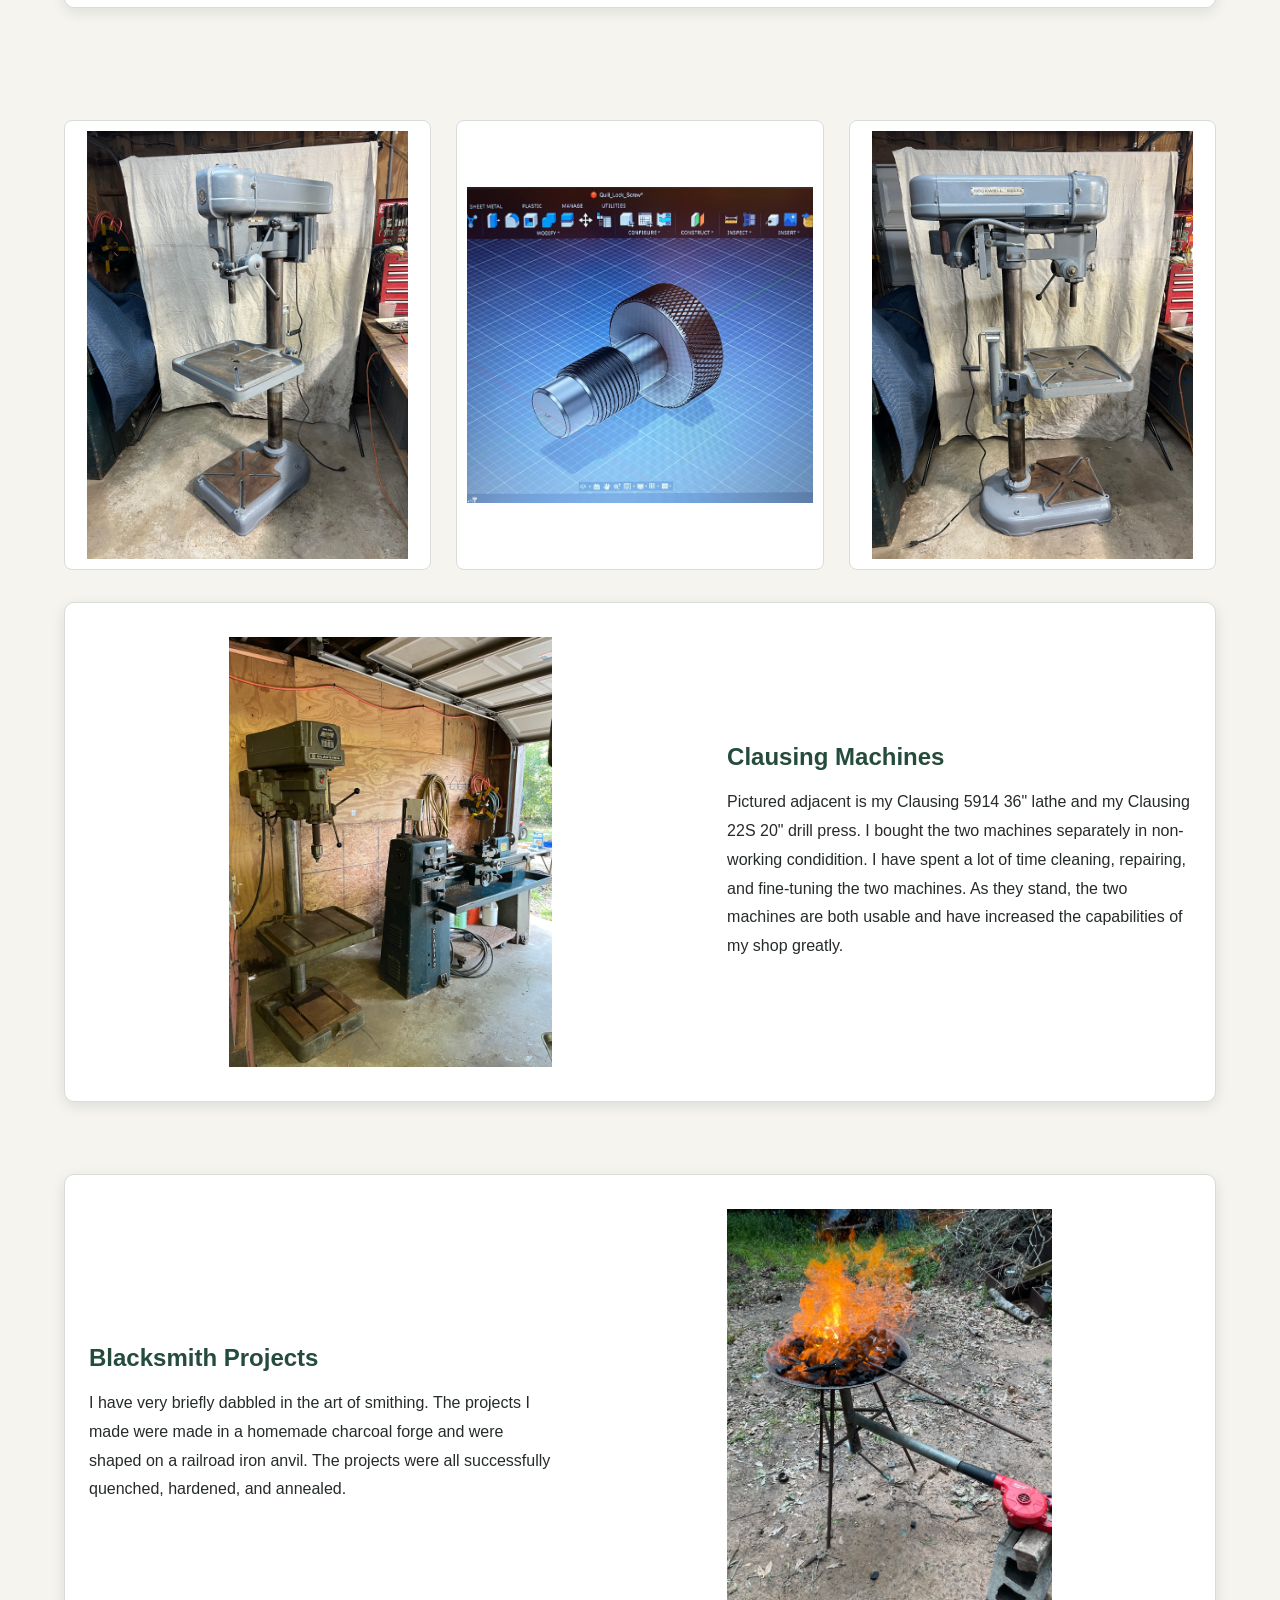
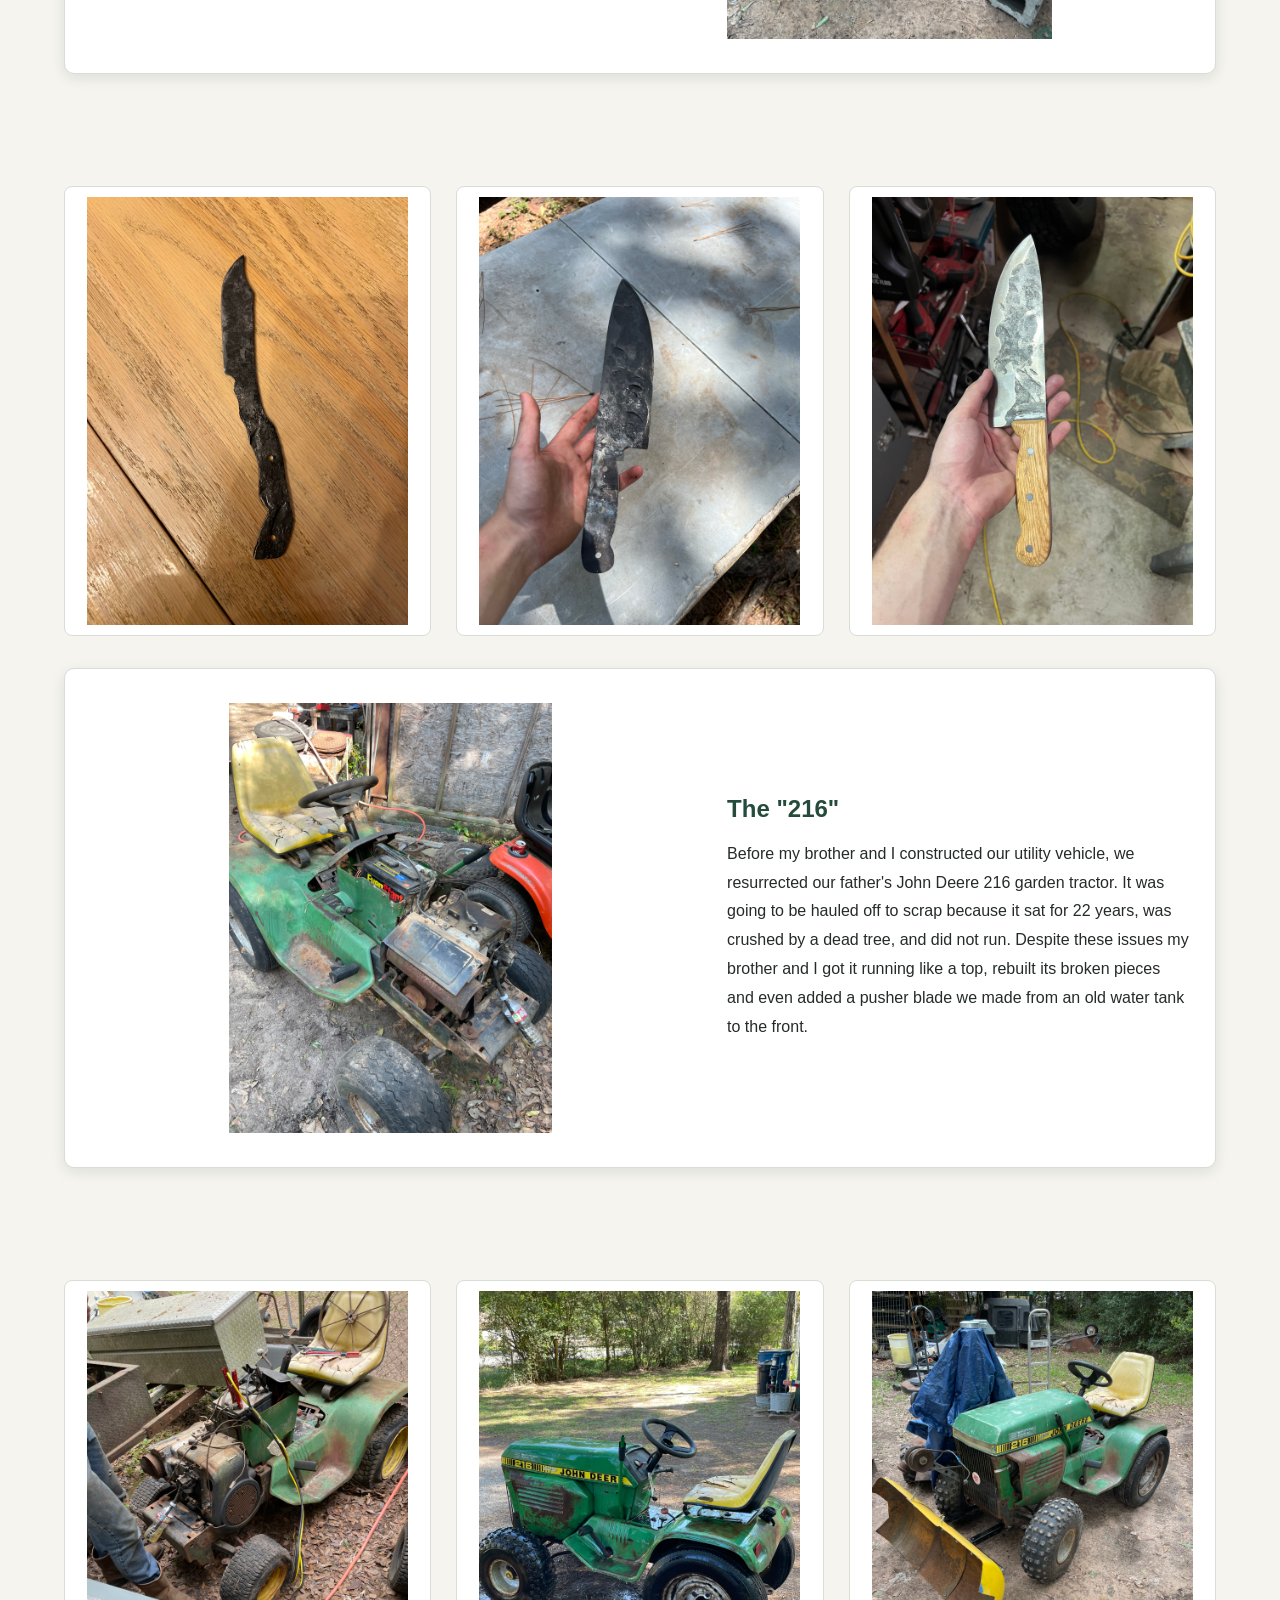
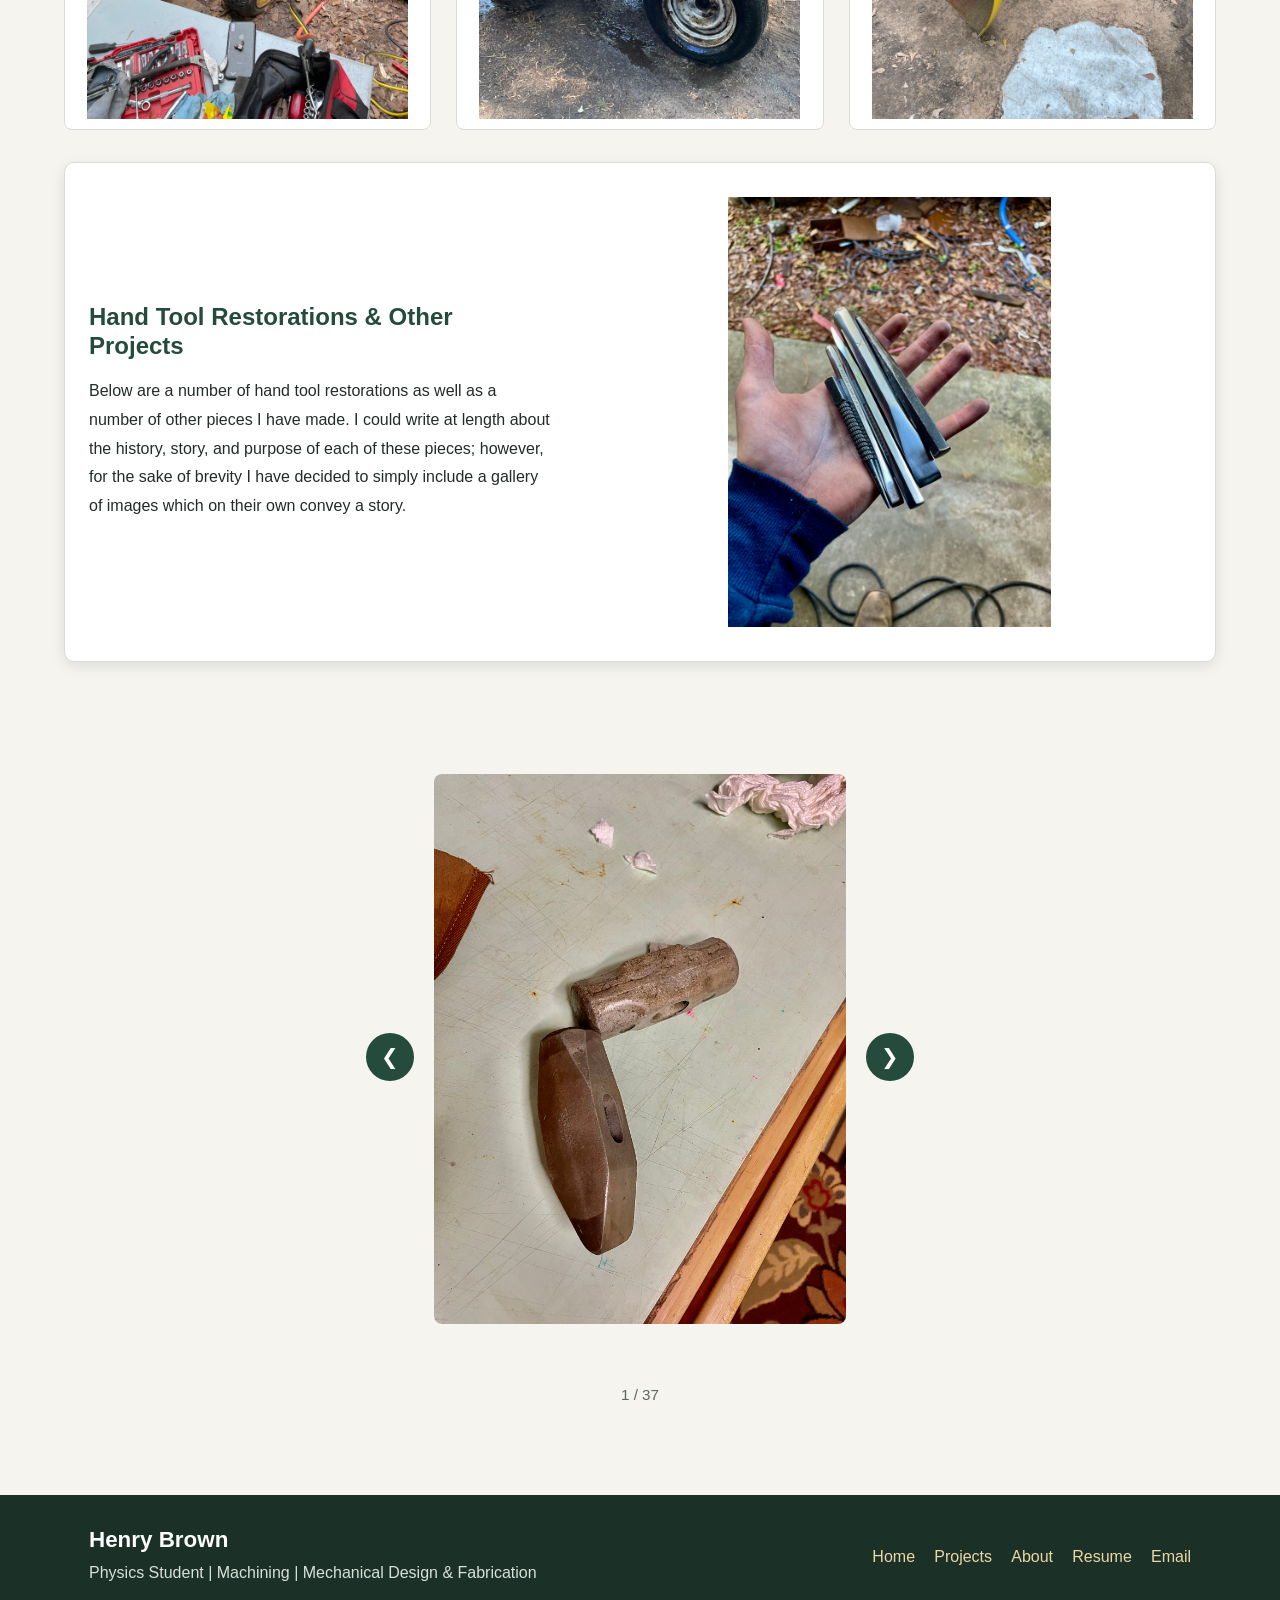
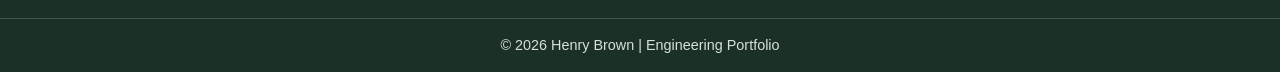
<file: projects/restorations-hobbies.html>
<!DOCTYPE html>
<html lang="en">
<head>
    <meta charset="UTF-8">
    <meta name="viewport" content="width=device-width, initial-scale=1.0">
    <link rel="stylesheet" href="../css/style.css">
    <title>Henry Brown | Engineering Portfolio</title>
    <link rel="apple-touch-icon" sizes="180x180" href="../favicon_io/apple-touch-icon.png">
    <link rel="icon" type="image/png" sizes="32x32" href="../favicon_io/favicon-32x32.png">
    <link rel="icon" type="image/png" sizes="16x16" href="../favicon_io/favicon-16x16.png">
    <link rel="manifest" href="../favicon_io/site.webmanifest">
</head>

<body>
    <header>
        <h1 class="title">Henry Brown</h1>
        <p>Physics Student | Machinist | Mechanical Design & Fabrication</p>
    </header>
    <nav>
        <ul>
            <li><a href="../index.html">Home</a></li>
            <li><a href="../projects.html">Projects</a></li>
            <li><a href="../about.html">About</a></li>
            <li><a href="../resume.html">Resume</a></li>
            <li><a href="../contact.html">Contact</a></li>
        </ul>
    </nav>
    <main class="project_page restoration_page">

        <section class="project_intro">
            <h2>Restorations & Hobby Work</h2>
            <p>
                Below are a few of my main restoration projects as well as a number of smaller hand tool restorations. Restoration is something that comes to me very naturally, it allows me to express creativity while using tools to collect more tools. I began restoring hand tools at the passing of my Grandfather, as he had left for us a large amount of old tools. Some restorations are meant to only achieve a usable state while other restorative work is aimed for perfection, my work falls somewhere in between.
            </p>
        </section>

        <section class="project_details">

            <article class="project_row">
                <img src="../images/70400before.jpeg"
                     alt="70-400 before">

                <div class="project_text">
                    <h3>Rockwell Delta 70-400</h3>
                    <p>
                        I purchased a Rockwell Delta 20" drill press in very rough condition (pictured adjacent). The press weighs approx. 500 lbs and was previously toppled over causing extensive damage to the motor and tensioner mechanism, as well as the table lift rack and pinion. I bought the drill press for scrap price and salvaged the intact worm gear from table lift to repair my Clausing 22S drill press.
                    </p>
                </div>
            </article>

            <article class="project_row reverse">
                <img src="../images/70-400.jpeg"
                     alt="70-400 after">

                <div class="project_text">
                    <h3>Rockwell Delta 70-400 Restoration</h3>
                    <p>
                        In order to restore the 70-400 I swapped the inopperable 3-phase motor for a single phase motor. To do this I turned a brass output shaft adaptor on my Clausing 5914 lathe to make the 1/2" shaft of the motor fit the 3/4" sheave on the press. I also turned a new quill lock screw. The biggest issue was the broken table lift. I bought a trailer jack, cut it appart, and fabricated it to bolt on the table and clamp around the drill post. It allowes the table function properly.
                    </p>
                </div>
            </article>
            <section class="project_gallery">
                <img src="../images/704003.jpeg"
                     alt="Restored 70400 image">

                <img src="../images/quillcad.jpeg"
                     alt="quill lock cad">

                <img src="../images/70-4002.jpeg"
                     alt="Restored 70400 image">
            </section>
            <article class="project_row">
                <img src="../images/clausings.jpeg"
                     alt="Clausing 22s and 5914 image">

                <div class="project_text">
                    <h3>Clausing Machines</h3>
                    <p>
                        Pictured adjacent is my Clausing 5914 36" lathe and my Clausing 22S 20" drill press. I bought the two machines separately in non-working condidition. I have spent a lot of time cleaning, repairing, and fine-tuning the two machines. As they stand, the two machines are both usable and have increased the capabilities of my shop greatly.
                    </p>
                </div>
            </article>

            <article class="project_row reverse">
                <img src="../images/homemadeforge.jpeg"
                     alt="Homemade Forge image">

                <div class="project_text">
                    <h3>Blacksmith Projects</h3>
                    <p>
                        I have very briefly dabbled in the art of smithing. The projects I made were made in a homemade charcoal forge and were shaped on a railroad iron anvil. The projects were all successfully quenched, hardened, and annealed.
                    </p>
                </div>
            </article>
            <section class="project_gallery">
                <img src="../images/firstknife.jpeg"
                     alt="first knife image">

                <img src="../images/roughknife.jpeg"
                     alt="forged second knife image">

                <img src="../images/chefknife.jpeg"
                     alt="chef knife image">
            </section>
            <article class="project_row">
                <img src="../images/2160.jpeg"
                     alt="John Deere 216 image">

                <div class="project_text">
                    <h3>The "216"</h3>
                    <p>
                        Before my brother and I constructed our utility vehicle, we resurrected our father's John Deere 216 garden tractor. It was going to be hauled off to scrap because it sat for 22 years, was crushed by a dead tree, and did not run. Despite these issues my brother and I got it running like a top, rebuilt its broken pieces and even added a pusher blade we made from an old water tank to the front.
                    </p>
                </div>
            </article>
            <section class="project_gallery">
                <img src="../images/2161.jpeg"
                     alt="John Deere 216 image">

                <img src="../images/2162.jpeg"
                     alt="John Deere 216 image">

                <img src="../images/2163.jpeg"
                     alt="John Deere 216 image">
            </section>
            <article class="project_row reverse">
                <img src="../images/punches.jpeg"
                     alt="Homemade Forge image">

                <div class="project_text">
                    <h3>Hand Tool Restorations & Other Projects</h3>
                    <p>
                        Below are a number of hand tool restorations as well as a number of other pieces I have made. I could write at length about the history, story, and purpose of each of these pieces; however, for the sake of brevity I have decided to simply include a gallery of images which on their own convey a story.
                    </p>
                </div>
            </article>
            <section class="restoration_carousel">
                <button class="carousel_btn prev" aria-label="Previous image">
                    &#10094;
                </button>

                <div class="carousel_view">
                    <img id="carousel_image"
                         src="../images/hammers1.jpeg"
                         alt="Restored hand tool">

                    <p id="carousel_caption"></p>
                </div>

                <button class="carousel_btn next" aria-label="Next image">
                    &#10095;
                </button>
            </section>

            <div class="carousel_counter" id="carousel_counter">
                1 / 37
            </div>
        </section>

    </main>
    <footer>
        <div class="footer_main">
            <div class="footer_title">
                <h2>Henry Brown</h2>
                <p>Physics Student | Machining | Mechanical Design & Fabrication</p>
            </div>

            <div class="footer_links">
                <a href="../index.html">Home</a>
                <a href="../projects.html">Projects</a>
                <a href="../about.html">About</a>
                <a href="../resume.html">Resume</a>
                <a href="mailto:henrywbrown15@gmail.com">Email</a>
            </div>
        </div>

        <div class="footer_bottom">
            <p>&copy; 2026 Henry Brown | Engineering Portfolio</p>
        </div>
    </footer>
    <script>
        const images = [
            {
                src: "../images/hammers1.jpeg",
                alt: "Restored hand plane",

            },
            {
                src: "../images/hammers2.jpeg",
                alt: "Restored vintage tool",

            },
            {
                src: "../images/needle1.jpeg",
                alt: "Close-up of restored tool",

            },
            {
                src: "../images/needle2.jpeg",
                alt: "Hand tool restoration",

            },
            {
                src: "../images/pliers1.jpeg",
                alt: "Collection of restored tools",

            },
            {
                src: "../images/pliers2.jpeg",
                alt: "Collection of restored tools",

            },
            {
                src: "../images/pipe1.jpeg",
                alt: "Collection of restored tools",

            },
            {
                src: "../images/pipe2.jpeg",
                alt: "Collection of restored tools",

            },
            {
                src: "../images/ratchet1.jpeg",
                alt: "Collection of restored tools",

            },
            {
                src: "../images/ratchet2.jpeg",
                alt: "Collection of restored tools",

            },
            {
                src: "../images/line1.jpeg",
                alt: "Collection of restored tools",

            },
            {
                src: "../images/line2.jpeg",
                alt: "Collection of restored tools",

            },
            {
                src: "../images/diag1.jpeg",
                alt: "Collection of restored tools",

            },
            {
                src: "../images/diag2.jpeg",
                alt: "Collection of restored tools",

            },
            {
                src: "../images/fuller.jpeg",
                alt: "Collection of restored tools",

            },
            {
                src: "../images/coaster.jpeg",
                alt: "Collection of restored tools",

            },
            {
                src: "../images/ring.jpeg",
                alt: "Collection of restored tools",

            },
            {
                src: "../images/screwdrivers.jpeg",
                alt: "Collection of restored tools",

            },
            {
                src: "../images/airgun.jpeg",
                alt: "Collection of restored tools",

            },
            {
                src: "../images/bear.jpeg",
                alt: "Collection of restored tools",

            },
            {
                src: "../images/angle.jpeg",
                alt: "Collection of restored tools",

            },
            {
                src: "../images/center.jpeg",
                alt: "Collection of restored tools",

            },
            {
                src: "../images/plymouth1.jpeg",
                alt: "Collection of restored tools",
            },
            {
                src: "../images/plymouth2.jpeg",
                alt: "Collection of restored tools",
            },
            {
                src: "../images/plymouth3.jpeg",
                alt: "Collection of restored tools",
            },
            {
                src: "../images/shears.jpeg",
                alt: "Collection of restored tools",
            },
            {
                src: "../images/handle.jpeg",
                alt: "Collection of restored tools",
            },
            {
                src: "../images/debur.jpeg",
                alt: "Collection of restored tools",
            },
            {
                src: "../images/debur2.jpeg",
                alt: "Collection of restored tools",
            },
            {
                src: "../images/pocket1.jpeg",
                alt: "Collection of restored tools",
            },
            {
                src: "../images/pocket2.jpeg",
                alt: "Collection of restored tools",
            },
            {
                src: "../images/perfect1.jpeg",
                alt: "Collection of restored tools",
            },
            {
                src: "../images/perfect2.jpeg",
                alt: "Collection of restored tools",
            },
            {
                src: "../images/perfect3.jpeg",
                alt: "Collection of restored tools",
            },
            {
                src: "../images/k1.jpeg",
                alt: "Collection of restored tools",
            },
            {
                src: "../images/k2.jpeg",
                alt: "Collection of restored tools",
            },
            {
                src: "../images/k3.jpeg",
                alt: "Collection of restored tools",
            },
        ];

        let currentImage = 0;

        const imageElement = document.getElementById("carousel_image");
        const captionElement = document.getElementById("carousel_caption");
        const counterElement = document.getElementById("carousel_counter");

        function showImage(index) {
            currentImage = (index + images.length) % images.length;

            imageElement.src = images[currentImage].src;
            imageElement.alt = images[currentImage].alt;
            captionElement.textContent = images[currentImage].caption;
            counterElement.textContent =
                `${currentImage + 1} / ${images.length}`;
        }

        document.querySelector(".carousel_btn.prev").addEventListener("click", () => {
            showImage(currentImage - 1);
        });

        document.querySelector(".carousel_btn.next").addEventListener("click", () => {
            showImage(currentImage + 1);
        });
    </script>
</body>


</html>
</file>
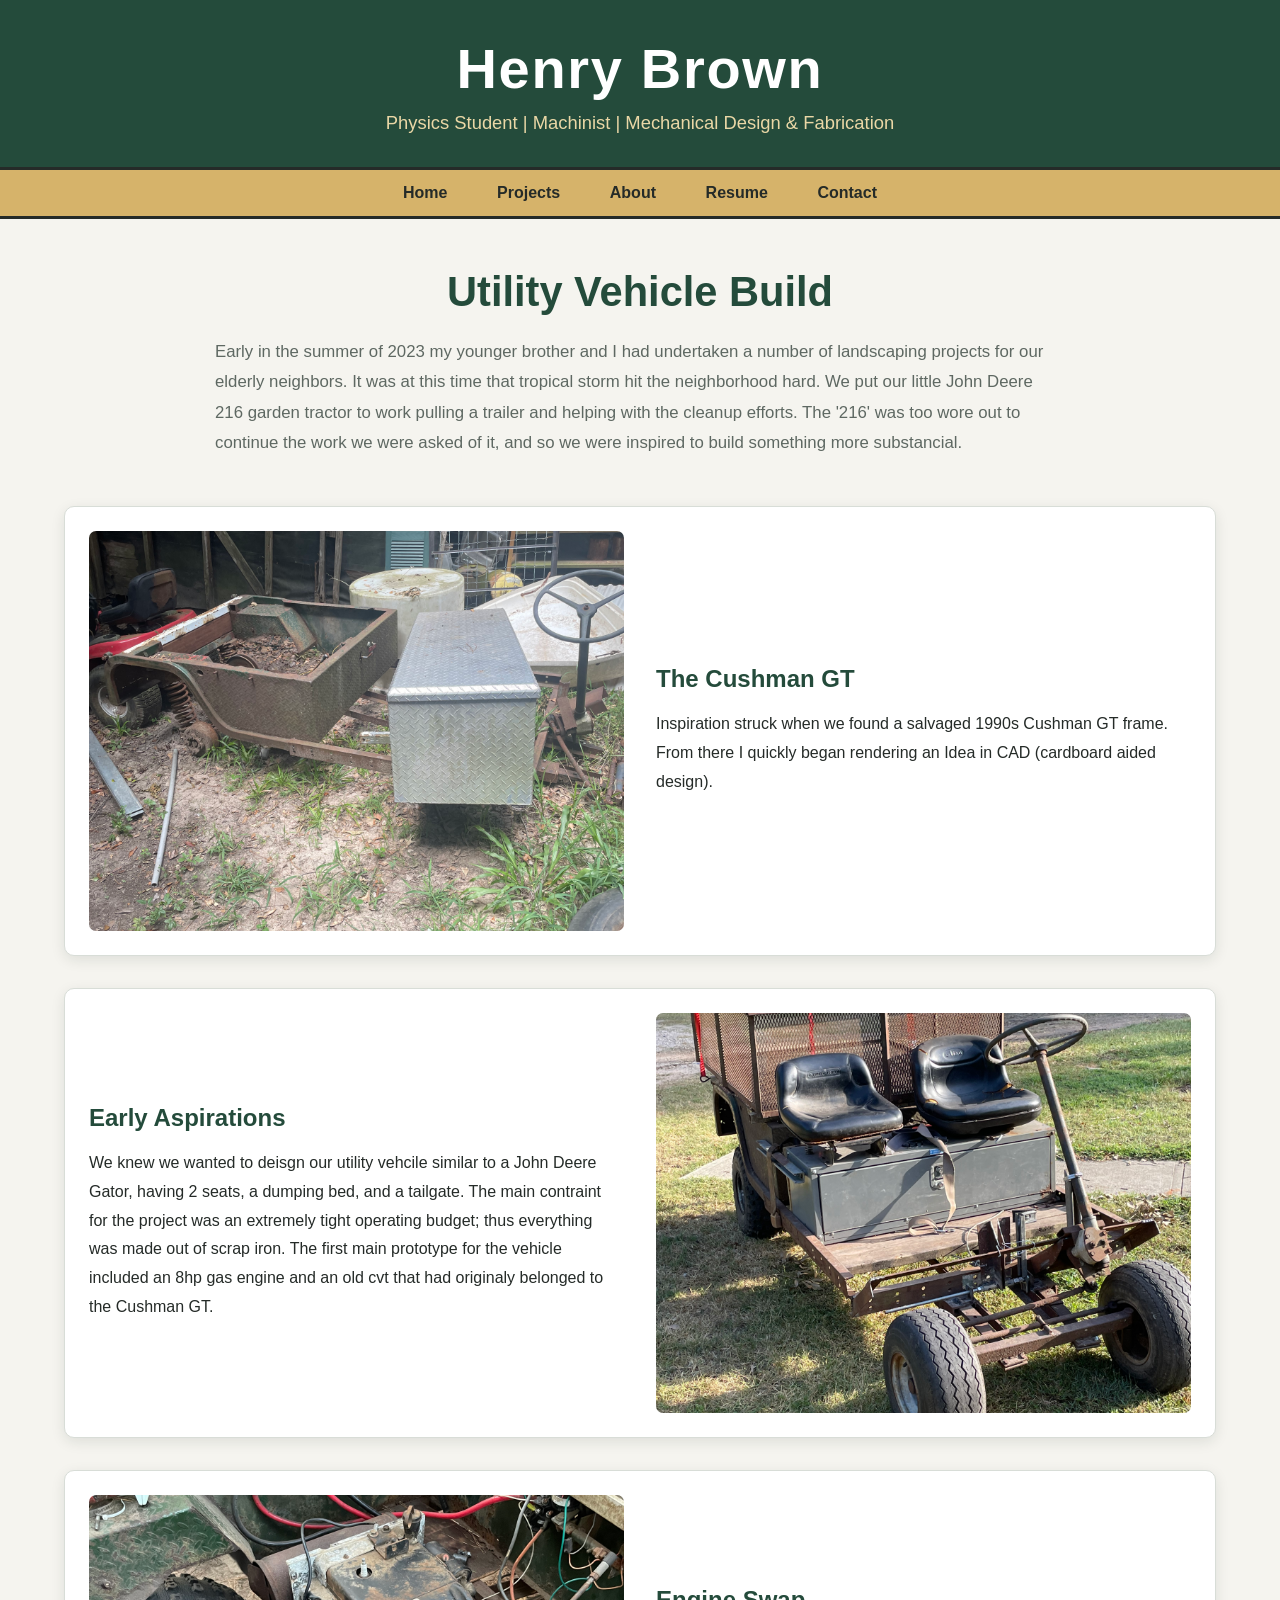
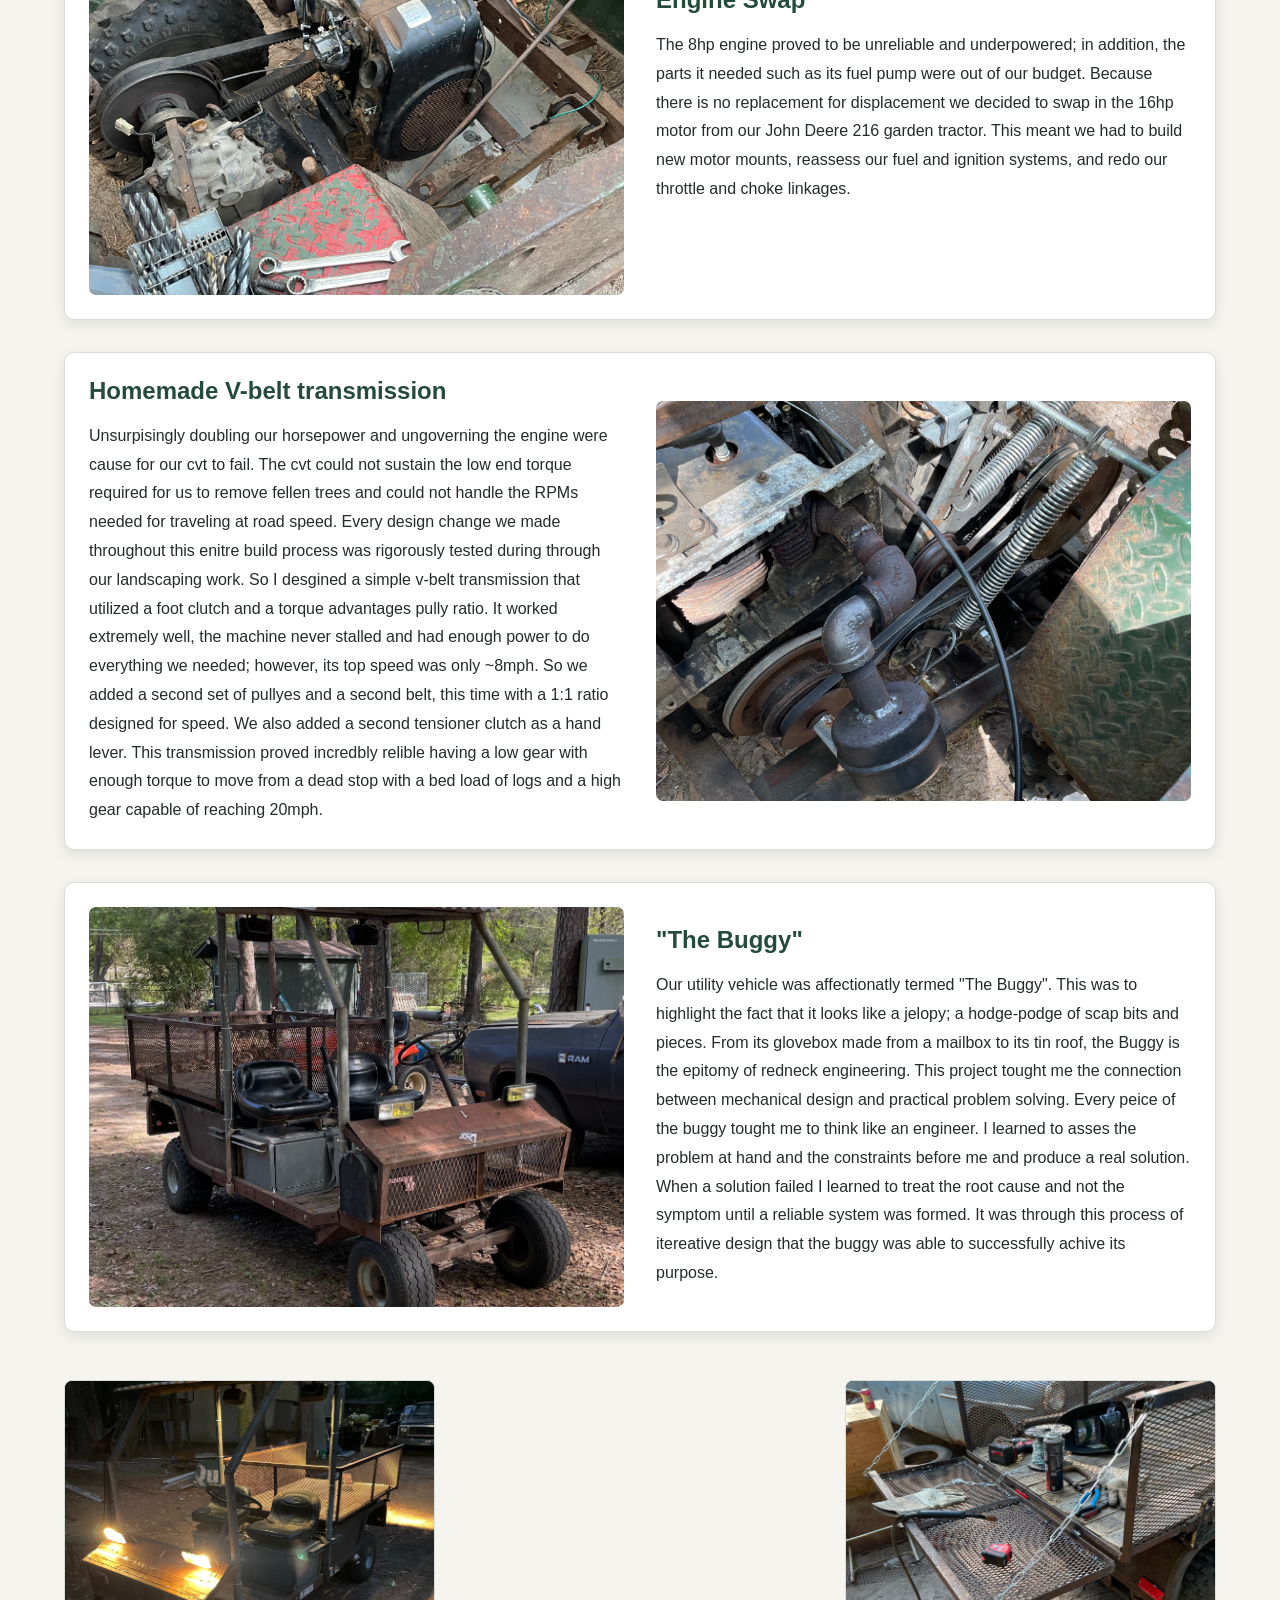
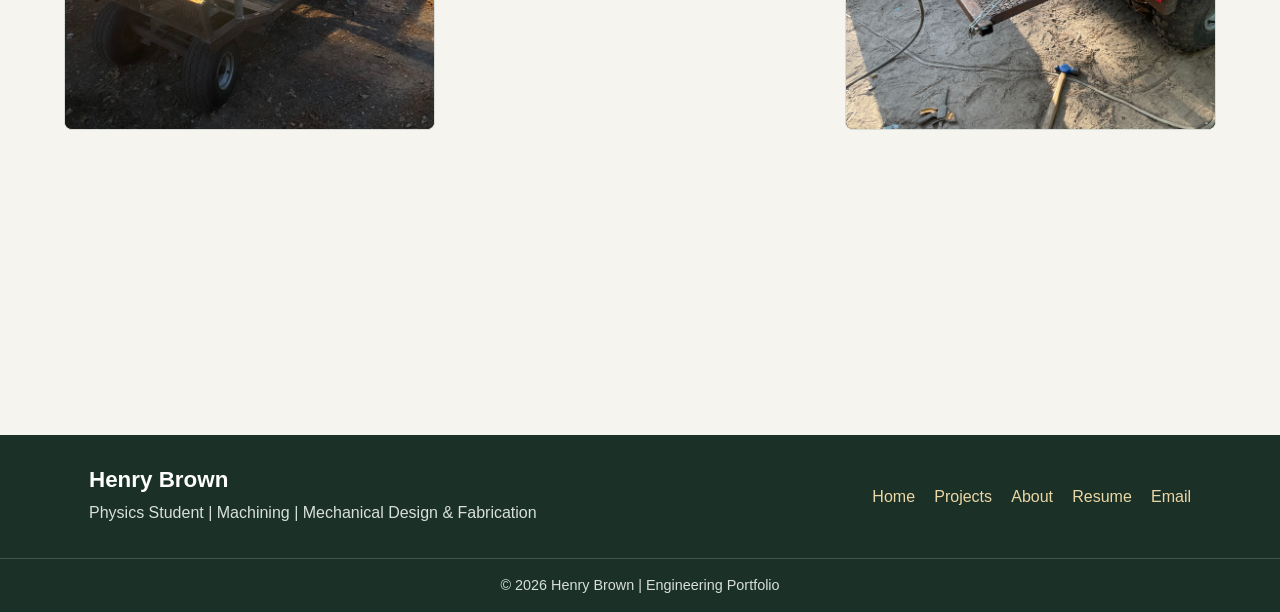
<file: projects/utility-vehicle.html>
<!DOCTYPE html>
<html lang="en">
<head>
    <meta charset="UTF-8">
    <meta name="viewport" content="width=device-width, initial-scale=1.0">
    <link rel="stylesheet" href="../css/style.css">
    <title>Henry Brown | Engineering Portfolio</title>
    <link rel="apple-touch-icon" sizes="180x180" href="../favicon_io/apple-touch-icon.png">
    <link rel="icon" type="image/png" sizes="32x32" href="../favicon_io/favicon-32x32.png">
    <link rel="icon" type="image/png" sizes="16x16" href="../favicon_io/favicon-16x16.png">
    <link rel="manifest" href="../favicon_io/site.webmanifest">
</head>

<body>
    <header>
        <h1 class="title">Henry Brown</h1>
        <p>Physics Student | Machinist | Mechanical Design & Fabrication</p>
    </header>
    <nav>
        <ul>
            <li><a href="../index.html">Home</a></li>
            <li><a href="../projects.html">Projects</a></li>
            <li><a href="../about.html">About</a></li>
            <li><a href="../resume.html">Resume</a></li>
            <li><a href="../contact.html">Contact</a></li>
        </ul>
    </nav>
    <main class="project_page">

        <section class="project_intro">
            <h2>Utility Vehicle Build</h2>
            <p>
                Early in the summer of 2023 my younger brother and I had undertaken a number of landscaping projects for our elderly neighbors. It was at this time that tropical storm hit the neighborhood hard. We put our little John Deere 216 garden tractor to work pulling a trailer and helping with the cleanup efforts. The '216' was too wore out to continue the work we were asked of it, and so we were inspired to build something more substancial.
            </p>
        </section>

        <section class="project_details">

            <article class="project_row">
                <img src="../images/CushmanGtFrame.jpeg"
                     alt="Cushman GT frame">

                <div class="project_text">
                    <h3>The Cushman GT</h3>
                    <p>
                        Inspiration struck when we found a salvaged 1990s Cushman GT frame. From there I quickly began rendering an Idea in CAD (cardboard aided design).
                    </p>
                </div>
            </article>

            <article class="project_row reverse">
                <img src="../images/Prototype.jpeg"
                     alt="First Prototype">

                <div class="project_text">
                    <h3>Early Aspirations</h3>
                    <p>
                        We knew we wanted to deisgn our utility vehcile similar to a John Deere Gator, having 2 seats, a dumping bed, and a tailgate. The main contraint for the project was an extremely tight operating budget; thus everything was made out of scrap iron. The first main prototype for the vehicle included an 8hp gas engine and an old cvt that had originaly belonged to the Cushman GT.
                    </p>
                </div>
            </article>

            <article class="project_row">
                <img src="../images/engineswap.jpeg"
                     alt="16hp Engine Swap">

                <div class="project_text">
                    <h3>Engine Swap</h3>
                    <p>
                        The 8hp engine proved to be unreliable and underpowered; in addition, the parts it needed such as its fuel pump were out of our budget. Because there is no replacement for displacement we decided to swap in the 16hp motor from our John Deere 216 garden tractor. This meant we had to build new motor mounts, reassess our fuel and ignition systems, and redo our throttle and choke linkages.
                    </p>
                </div>
            </article>

            <article class="project_row reverse">
                <img src="../images/transmission.jpeg"
                     alt="Homemade V-belt transmission">

                <div class="project_text">
                    <h3>Homemade V-belt transmission</h3>
                    <p>
                    Unsurpisingly doubling our horsepower and ungoverning the engine were cause for our cvt to fail. The cvt could not sustain the low end torque required for us to remove fellen trees and could not handle the RPMs needed for traveling at road speed. Every design change we made throughout this enitre build process was rigorously tested during through our landscaping work. So I desgined a simple v-belt transmission that utilized a foot clutch and a torque advantages pully ratio. It worked extremely well, the machine never stalled and had enough power to do everything we needed; however, its top speed was only ~8mph. So we added a second set of pullyes and a second belt, this time with a 1:1 ratio designed for speed. We also added a second tensioner clutch as a hand lever. This transmission proved incredbly relible having a low gear with enough torque to move from a dead stop with a bed load of logs and a high gear capable of reaching 20mph.
                    </p>
                </div>
            </article>

            <article class="project_row">
                <img src="../images/Buggy.jpeg"
                     alt="Final Design">

                <div class="project_text">
                    <h3>"The Buggy"</h3>
                    <p>
                        Our utility vehicle was affectionatly termed "The Buggy". This was to highlight the fact that it looks like a jelopy; a hodge-podge of scap bits and pieces. From its glovebox made from a mailbox to its tin roof, the Buggy is the epitomy of redneck engineering. This project tought me the connection between mechanical design and practical problem solving. Every peice of the buggy tought me to think like an engineer. I learned to asses the problem at hand and the constraints before me and produce a real solution. When a solution failed I learned to treat the root cause and not the symptom until a reliable system was formed. It was through this process of itereative design that the buggy was able to successfully achive its purpose.
                    </p>
                </div>
            </article>
        </section>
        <section class="project_gallery">
            <img src="../images/buggylights.jpeg"
                 alt="Buggy with lights image">

            <div class="video_container">
                <iframe width="337" height="599" src="https://www.youtube.com/embed/rEzHg8OQhZs" title="Buggy" frameborder="0" allow="accelerometer; autoplay; clipboard-write; encrypted-media; gyroscope; picture-in-picture; web-share" referrerpolicy="strict-origin-when-cross-origin" allowfullscreen></iframe>
            </div>

            <img src="../images/tailgate.jpeg"
                 alt="Buggy tailgate image">
        </section>

    </main>
    <footer>
        <div class="footer_main">
            <div class="footer_title">
                <h2>Henry Brown</h2>
                <p>Physics Student | Machining | Mechanical Design & Fabrication</p>
            </div>

            <div class="footer_links">
                <a href="../index.html">Home</a>
                <a href="../projects.html">Projects</a>
                <a href="../about.html">About</a>
                <a href="../resume.html">Resume</a>
                <a href="mailto:henrywbrown15@gmail.com">Email</a>
            </div>
        </div>

        <div class="footer_bottom">
            <p>&copy; 2026 Henry Brown | Engineering Portfolio</p>
        </div>
    </footer>
</body>

</html>
</file>
<file: css/style.css>
/* Henry Brown | Engineering Portfolio
   Consolidated responsive stylesheet. Replace css/style.css with this file. */

/* 1. Theme and global defaults */
:root {
    --green: #244b3b;
    --green-light: #3f6b55;
    --green-dark: #1b3027;
    --gold: #d6b36a;
    --gold-light: #ead7a6;
    --ink: #252b28;
    --muted: #5e6862;
    --paper: #f5f4ef;
    --white: #fff;
    --line: #d8ddd7;
    --shadow: 0 4px 14px rgba(24, 38, 30, .10);
    --radius: 10px;
    --content-width: 1150px;
}

*, *::before, *::after { box-sizing: border-box; }
html { scroll-behavior: smooth; -webkit-text-size-adjust: 100%; }
body {
    margin: 0;
    background: var(--paper);
    color: var(--ink);
    font: 16px/1.65 Arial, Helvetica, sans-serif;
}
img, video { display: block; max-width: 100%; }
h1, h2, h3, h4 { margin-top: 0; line-height: 1.2; overflow-wrap: break-word; }
h2 { margin-bottom: 1rem; color: var(--green); font-size: clamp(1.55rem, 3vw, 2.1rem); }
p { margin-top: 0; }
a { color: var(--green); text-underline-offset: 3px; overflow-wrap: anywhere; }
a:hover { color: #805d1b; }
a:focus-visible, button:focus-visible { outline: 3px solid var(--gold); outline-offset: 3px; }
button { font: inherit; }
main, section, article { min-width: 0; }

/* 2. Header and navigation */
header {
    padding: clamp(1.5rem, 4vw, 2.2rem) 1.25rem 1.8rem;
    background: var(--green);
    color: var(--white);
    text-align: center;
}
header .title {
    margin: 0 0 .35rem;
    color: var(--white);
    font-size: clamp(2rem, 5vw, 3.5rem);
    letter-spacing: .03em;
}
header p { margin: 0; color: var(--gold-light); font-size: clamp(.9rem, 2vw, 1.15rem); }
nav {
    width: 100%;
    margin: 0;
    padding: 0;
    background: var(--gold);
    box-shadow: inset 0 3px var(--ink), inset 0 -3px var(--ink);
}
nav ul {
    display: flex;
    flex-wrap: wrap;
    align-items: stretch;
    justify-content: center;
    max-width: 1100px;
    margin: 0 auto;
    padding: 0;
    list-style: none;
}
nav li { display: flex; margin: 0; padding: 0; }
nav a {
    display: flex;
    align-items: center;
    justify-content: center;
    min-height: 52px;
    padding: .85rem clamp(.8rem, 2vw, 1.55rem);
    color: var(--ink);
    font-size: 1rem;
    font-weight: 700;
    line-height: 1.3;
    text-align: center;
    text-decoration: none;
    transition: background-color .18s ease, color .18s ease;
}
nav a:hover, nav a:focus-visible { background: var(--green-light); color: var(--white); }

/* 3. Shared call-to-action links */
.intro_text > a, .project_card > a, .featured_projects > a,
.technical_background > a, .contact > a, .category_card > a,
body > p:first-of-type a {
    display: inline-block;
    margin-top: .45rem;
    padding: .65rem 1rem;
    border: 2px solid var(--green);
    border-radius: 5px;
    background: var(--green);
    color: var(--white);
    font-weight: 700;
    text-decoration: none;
    transition: background-color .18s ease, border-color .18s ease;
}
.intro_text > a:hover, .project_card > a:hover, .featured_projects > a:hover,
.technical_background > a:hover, .contact > a:hover, .category_card > a:hover,
body > p:first-of-type a:hover {
    border-color: var(--green-light);
    background: var(--green-light);
    color: var(--white);
}

/* 4. Homepage */
.intro, .featured_projects, .technical_background, .contact,
.projects_page, .resume_page {
    margin-right: auto;
    margin-left: auto;
    padding: 3rem 1.5rem;
}
.intro {
    display: grid;
    grid-template-columns: minmax(0, 1.15fr) minmax(0, .85fr);
    align-items: center;
    gap: clamp(1.5rem, 4vw, 2.5rem);
    max-width: var(--content-width);
}
.intro_text h1 { margin-bottom: .4rem; color: var(--green); font-size: clamp(2rem, 4vw, 3rem); }
.intro_text h2 { margin-bottom: 1.2rem; color: var(--muted); font-size: clamp(1.1rem, 2.5vw, 1.45rem); font-weight: 500; }
.intro_text p { max-width: 680px; }
.intro_image { min-width: 0; }
.intro_image img {
    width: 100%;
    height: clamp(300px, 43vw, 600px);
    border: 5px solid var(--gold);
    border-radius: var(--radius);
    box-shadow: var(--shadow);
    object-fit: cover;
    object-position: center;
}
.featured_projects { max-width: none; background: #e9ece6; text-align: center; }
.featured_projects > h2, .featured_projects > .project_grid, .featured_projects > a {
    max-width: 1100px;
    margin-right: auto;
    margin-left: auto;
}
.project_grid {
    display: grid;
    grid-template-columns: repeat(2, minmax(0, 1fr));
    gap: 1.5rem;
    margin-bottom: 1.5rem;
    text-align: left;
}
.project_card, .category_card {
    display: flex;
    min-width: 0;
    flex-direction: column;
    overflow: hidden;
    border: 1px solid var(--line);
    border-radius: var(--radius);
    background: var(--white);
    box-shadow: var(--shadow);
}
.project_card img { width: 100%; height: 300px; object-fit: cover; }
.project_card h3, .category_card h3 {
    margin: 1.2rem 1.25rem .6rem;
    color: var(--green);
    font-size: 1.3rem;
}
.project_card p, .category_card p { margin: 0 1.25rem 1rem; }
.project_card > a, .category_card > a { align-self: flex-start; margin: auto 1.25rem 1.25rem; }
.technical_background { max-width: var(--content-width); padding-bottom: 3.5rem; }
.technical_background p { margin-bottom: 1rem; padding: .15rem 0 .15rem 1rem; border-left: 4px solid var(--gold); }
.contact { max-width: none; background: var(--green); color: var(--white); text-align: center; }
.contact h2 { color: var(--white); }
.contact p { max-width: 650px; margin-right: auto; margin-left: auto; }
.contact > a { border-color: var(--gold); background: var(--gold); color: var(--ink); }
.contact > a:hover { border-color: var(--gold-light); background: var(--gold-light); color: var(--ink); }

/* 5. Projects overview */
.projects_page { max-width: var(--content-width); min-height: 60vh; }
.projects_intro { max-width: 780px; margin: 0 auto 2rem; text-align: center; }
.projects_intro p { color: var(--muted); font-size: 1.05rem; }
.project_categories { display: grid; grid-template-columns: repeat(2, minmax(0, 1fr)); gap: 1.5rem; }
.category_card img { width: 100%; height: 320px; object-fit: cover; }

/* 6. Resume */
.resume_page { max-width: 950px; padding-top: 2.5rem; }
.resume_intro { margin-bottom: 2rem; padding-bottom: 1rem; border-bottom: 3px solid var(--gold); }
.resume_intro h2 { margin-bottom: .5rem; }
.resume_intro p { margin-bottom: 0; }
.resume_section { margin-bottom: 2rem; }
.resume_section > h3 { margin-bottom: 1rem; padding-bottom: .45rem; border-bottom: 2px solid var(--gold); color: var(--green); font-size: 1.35rem; }
.resume_item { margin-bottom: 1.5rem; }
.resume_item h4 { margin-bottom: .25rem; font-size: 1.08rem; }
.resume_item p { margin-bottom: .6rem; color: var(--muted); }
.resume_item ul, .resume_section > ul { margin-top: .4rem; padding-left: 1.4rem; }
.resume_item li, .resume_section li { margin-bottom: .35rem; }
/* Existing resume PDF link if it is a direct paragraph under body. */
body > p:first-of-type { margin: 1rem auto; padding: 0 1.5rem; text-align: center; }

/* 7. Contact page */
.contact_page {
    max-width: 1000px;
    min-height: 60vh;
    margin-right: auto;
    margin-left: auto;
    padding: 3rem 1.5rem 4rem;
}
.contact_intro { max-width: 700px; margin: 0 auto 2.5rem; text-align: center; }
.contact_intro h2 { margin-bottom: 1rem; }
.contact_intro p { color: var(--muted); font-size: 1.05rem; }
.contact_details { display: grid; grid-template-columns: repeat(3, minmax(0, 1fr)); gap: 1.5rem; }
.contact_item {
    min-width: 0;
    overflow-wrap: anywhere;
    padding: 1.5rem;
    border: 1px solid var(--line);
    border-top: 4px solid var(--gold);
    border-radius: 8px;
    background: var(--white);
    box-shadow: var(--shadow);
}
.contact_item h3 { margin-bottom: .75rem; color: var(--green); font-size: 1.2rem; }
.contact_item p { margin-bottom: 0; }
.contact_item a { font-weight: 600; }
.contact_item a:hover { color: var(--green-light); }

/* 8. Individual project pages */
.project_page { max-width: 1200px; margin: 0 auto; padding: 3rem 1.5rem; }
.project_intro { max-width: 850px; margin: 0 auto 3rem; text-align: center; }
.project_intro h2 { margin-bottom: 1.25rem; font-size: clamp(1.8rem, 4vw, 2.6rem); }
.project_intro p { color: var(--muted); font-size: 1.05rem; line-height: 1.8; text-align: left; }
.project_details { display: flex; flex-direction: column; gap: 2rem; }
.project_row {
    display: grid;
    grid-template-columns: repeat(2, minmax(0, 1fr));
    align-items: center;
    gap: 2rem;
    min-width: 0;
    overflow: hidden;
    padding: 1.5rem;
    border: 1px solid var(--line);
    border-radius: var(--radius);
    background: var(--white);
    box-shadow: var(--shadow);
}
.project_row img { width: 100%; height: 400px; border-radius: 7px; object-fit: cover; }
.project_row.reverse img { order: 2; }
.project_row.reverse .project_text { order: 1; }
.project_text { min-width: 0; }
.project_text h3 { margin-bottom: 1rem; color: var(--green); font-size: 1.5rem; }
.project_text p { margin-bottom: 0; line-height: 1.8; }

.project_gallery {
    display: grid;
    grid-template-columns: repeat(3, minmax(0, 1fr));
    gap: 1.25rem;
    margin-top: 3rem;
}
.project_gallery img, .project_gallery video {
    width: 100%;
    height: 350px;
    border: 1px solid var(--line);
    border-radius: 8px;
    background: var(--ink);
}
.project_gallery img { object-fit: cover; }
.project_gallery video { object-fit: contain; }

/* Artwork and restorations: larger images, complete image visible. */
.art_page .project_row, .restoration_page .project_row {
    grid-template-columns: minmax(0, 1.3fr) minmax(0, 1fr);
    gap: 35px;
    margin-bottom: 40px;
}
.art_page .project_row.reverse, .restoration_page .project_row.reverse {
    grid-template-columns: minmax(0, 1fr) minmax(0, 1.3fr);
}
.art_page .project_row img, .restoration_page .project_row img {
    width: 100%;
    height: 450px;
    padding: 10px;
    background: var(--white);
    object-fit: contain;
}
.finalimagemagnetjig { height: 500px !important; }

/* Optional restoration photo/video grid */
.restoration_page .project_gallery {
    grid-template-columns: repeat(3, minmax(0, 1fr));
    gap: 25px;
    margin-top: 40px;
}
.restoration_page .project_gallery img, .restoration_page .project_gallery video {
    width: 100%;
    height: 450px;
    padding: 10px;
    border-radius: 8px;
    background: var(--white);
    object-fit: contain;
}

/* Restoration image carousel */
.restoration_carousel {
    display: flex;
    align-items: center;
    justify-content: center;
    gap: 20px;
    max-width: 1000px;
    margin: 40px auto 10px;
}
.carousel_view { flex: 1; min-width: 0; text-align: center; }
.carousel_view img {
    width: 100%;
    height: 550px;
    border-radius: 8px;
    background: var(--white);
    object-fit: contain;
}
.carousel_btn {
    display: inline-flex;
    flex: 0 0 48px;
    align-items: center;
    justify-content: center;
    width: 48px;
    height: 48px;
    padding: 0;
    border: 0;
    border-radius: 50%;
    background: var(--green);
    color: var(--white);
    font-size: 1.3rem;
    cursor: pointer;
    transition: background-color .18s ease;
}
.carousel_btn:hover, .carousel_btn:focus-visible { background: var(--green-light); }
.carousel_counter { margin-bottom: 40px; color: var(--muted); font-size: .95rem; text-align: center; }

/* 9. About page */
.about_page { width: min(90%, 1100px); margin: 0 auto; padding: 45px 0 60px; }
.about_intro {
    display: flex;
    align-items: center;
    gap: 30px;
    margin-bottom: 30px;
    padding: 35px 40px;
    border-left: 5px solid var(--gold);
    border-radius: 8px;
    background: var(--white);
    box-shadow: var(--shadow);
}
.about_text { flex: 1 1 auto; min-width: 0; }
.about_intro h1 { margin: 0 0 20px; color: var(--green); font-size: clamp(1.8rem, 3vw, 2.2rem); }
.about_intro p { margin: 0; color: var(--ink); font-size: 1.05rem; line-height: 1.9; }
.about_intro img {
    flex: 0 1 280px;
    width: 280px;
    max-width: 40%;
    aspect-ratio: 3 / 4;
    border-radius: 8px;
    object-fit: cover;
}
.about_section {
    margin-bottom: 25px;
    padding: 30px 40px;
    border: 1px solid var(--line);
    border-radius: 8px;
    background: var(--white);
    box-shadow: var(--shadow);
}
.about_section h2 { margin: 0 0 16px; padding-bottom: 10px; border-bottom: 2px solid var(--gold-light); color: var(--green); font-size: 1.6rem; }
.about_section p { margin: 0; color: var(--ink); font-size: 1.02rem; line-height: 1.9; }

/* 10. Footer */
footer { background: var(--green-dark); color: var(--white); }
.footer_main {
    display: flex;
    align-items: center;
    justify-content: space-between;
    flex-wrap: wrap;
    gap: 2rem;
    max-width: 1150px;
    margin: 0 auto;
    padding: 2rem 1.5rem;
}
.footer_title h2 { margin-bottom: .35rem; color: var(--white); font-size: 1.4rem; }
.footer_title p { margin-bottom: 0; color: #d8e0da; }
.footer_links { display: flex; flex-wrap: wrap; gap: .75rem 1.2rem; }
.footer_links a { color: var(--gold-light); text-decoration: none; }
.footer_links a:hover { color: var(--white); text-decoration: underline; }
.footer_bottom { padding: .9rem 1.5rem; border-top: 1px solid rgba(255, 255, 255, .18); text-align: center; }
.footer_bottom p { margin: 0; color: #d8e0da; font-size: .9rem; }

/* 11. Tablet: reduce columns and image heights */
@media (max-width: 900px) {
    .intro { grid-template-columns: minmax(0, 1fr) minmax(0, .8fr); }
    .intro_image img { height: 440px; }

    .project_row, .art_page .project_row, .restoration_page .project_row,
    .art_page .project_row.reverse, .restoration_page .project_row.reverse {
        grid-template-columns: repeat(2, minmax(0, 1fr));
        gap: 1.25rem;
        padding: 1.25rem;
    }
    .project_row img, .art_page .project_row img, .restoration_page .project_row img { height: 320px; }
    .project_text h3 { font-size: 1.3rem; }

    .project_gallery, .restoration_page .project_gallery { grid-template-columns: repeat(2, minmax(0, 1fr)); }
    .project_gallery img, .project_gallery video,
    .restoration_page .project_gallery img, .restoration_page .project_gallery video { height: 320px; }

    .contact_details { grid-template-columns: repeat(2, minmax(0, 1fr)); }
}

/* 12. Phones */
@media (max-width: 640px) {
    body { font-size: 15px; }
    header { padding: 1.5rem 1rem 1.3rem; }
    header .title { font-size: clamp(1.9rem, 8vw, 2.5rem); }
    header p { max-width: 34rem; margin: 0 auto; line-height: 1.5; }
    nav ul {
        flex-direction: column;
        align-items: center;
        gap: 0;
        padding-left: 0;
        width: 100%;
    }

    nav li {
        width: 100%;
        text-align: center;
        border-bottom: 2px solid #282D29;
    }

    nav li:last-child {
        border-bottom: none;
    }

    nav a {
        display: block;
        width: 100%;
        box-sizing: border-box;
        text-align: center;
        padding: 10px;
        border: none;
    }


    .intro, .featured_projects, .technical_background, .contact,
    .projects_page, .resume_page { padding: 2rem 1rem; }
    .intro { grid-template-columns: minmax(0, 1fr); gap: 1.5rem; }
    .intro_image { width: 100%; max-width: 520px; margin: 0 auto; }
    .intro_image img { height: auto; max-height: 380px; aspect-ratio: 4 / 3; object-fit: cover; }

    .project_grid, .project_categories { grid-template-columns: minmax(0, 1fr); gap: 1rem; }
    .project_card img, .category_card img {
        height: auto;
        max-height: 360px;
        aspect-ratio: 4 / 3;
        object-fit: cover;
    }
    .project_card h3, .category_card h3 { margin-right: 1rem; margin-left: 1rem; }
    .project_card p, .category_card p { margin-right: 1rem; margin-left: 1rem; }
    .project_card > a, .category_card > a { margin-right: 1rem; margin-left: 1rem; }

    .project_page { padding: 2rem .85rem; }
    .project_intro { margin-bottom: 2rem; padding: 0 .2rem; }
    .project_intro p { font-size: 1rem; }
    .project_details { gap: 1.25rem; }

    /* Explicit specificity prevents desktop art/restoration columns winning on phones. */
    .project_row, .art_page .project_row, .restoration_page .project_row,
    .art_page .project_row.reverse, .restoration_page .project_row.reverse {
        grid-template-columns: minmax(0, 1fr);
        gap: 1rem;
        margin-bottom: 1.25rem;
        padding: 1rem;
    }
    .project_row img, .project_row.reverse img,
    .art_page .project_row img, .restoration_page .project_row img {
        order: 0;
        width: 100%;
        height: auto;
        max-height: 420px;
        padding: 0;
        object-fit: contain;
        background: transparent;
    }
    .project_row .project_text, .project_row.reverse .project_text { order: 0; }
    .project_text h3 { margin-bottom: .65rem; font-size: 1.3rem; }

    .project_gallery, .restoration_page .project_gallery {
        grid-template-columns: minmax(0, 1fr);
        gap: .85rem;
        margin-top: 1.5rem;
    }
    .project_gallery img, .project_gallery video,
    .restoration_page .project_gallery img, .restoration_page .project_gallery video {
        width: 100%;
        height: auto;
        max-height: 420px;
        min-height: 0;
        padding: 0;
        object-fit: contain;
        background: var(--white);
    }
    .finalimagemagnetjig { height: auto !important; max-height: 420px; }

    .about_page { width: auto; margin: 0; padding: 2rem 1rem 3rem; }
    .about_intro { flex-direction: column; align-items: stretch; gap: 1.25rem; padding: 1.25rem; }
    .about_text { width: 100%; }
    .about_intro img {
        flex: 0 1 auto;
        width: 100%;
        max-width: 100%;
        max-height: 420px;
        aspect-ratio: 4 / 3;
        object-fit: cover;
    }
    .about_intro h1 { margin-bottom: 1rem; font-size: 1.8rem; }
    .about_intro p, .about_section p { font-size: 1rem; line-height: 1.8; }
    .about_section { margin-bottom: 1rem; padding: 1.25rem; }
    .about_section h2 { font-size: 1.4rem; }

    .contact_page { padding: 2rem 1rem 3rem; }
    .contact_intro { margin-bottom: 2rem; }
    .contact_details { grid-template-columns: minmax(0, 1fr); gap: 1rem; }
    .contact_item { padding: 1.25rem; }

    .restoration_carousel { gap: .5rem; margin-top: 1.5rem; }
    .carousel_view img { height: min(65vh, 420px); min-height: 220px; }
    .carousel_btn { flex-basis: 36px; width: 36px; height: 36px; font-size: 1rem; }
    .carousel_counter { margin-bottom: 2rem; }

    .footer_main { align-items: flex-start; flex-direction: column; gap: 1.25rem; padding: 1.5rem 1rem; }
    .footer_links { gap: .65rem 1rem; }
    .footer_bottom { padding: .9rem 1rem; }
    body > p:first-of-type { padding-right: 1rem; padding-left: 1rem; }
}

/* Very narrow phones */
@media (max-width: 380px) {
    nav ul { grid-template-columns: repeat(2, minmax(0, 1fr)); }
    nav a { font-size: .9rem; }
    .restoration_carousel { gap: .35rem; }
    .carousel_btn { flex-basis: 32px; width: 32px; height: 32px; }
}

/* Accessibility: respect reduced-motion preferences */
@media (prefers-reduced-motion: reduce) {
    html { scroll-behavior: auto; }
    *, *::before, *::after {
        transition-duration: .01ms !important;
        animation-duration: .01ms !important;
        animation-iteration-count: 1 !important;
    }
}
</file>
